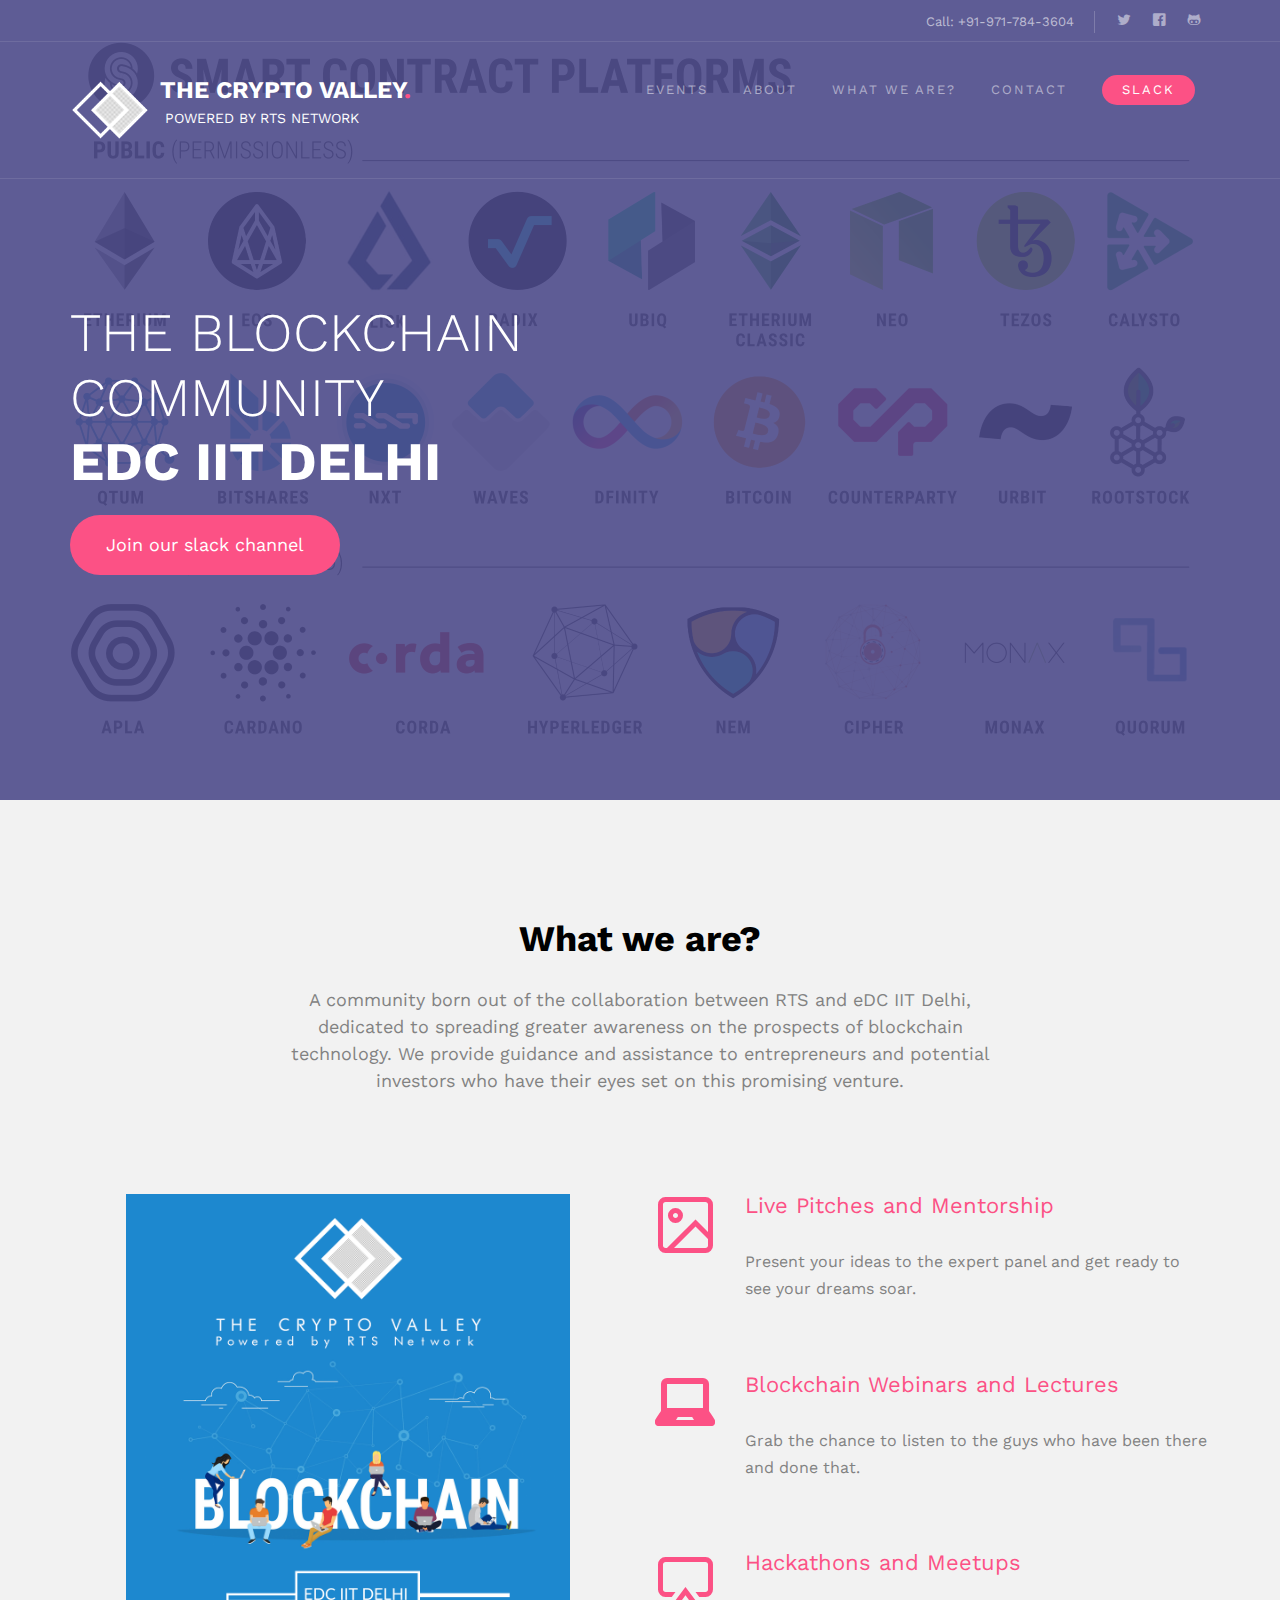
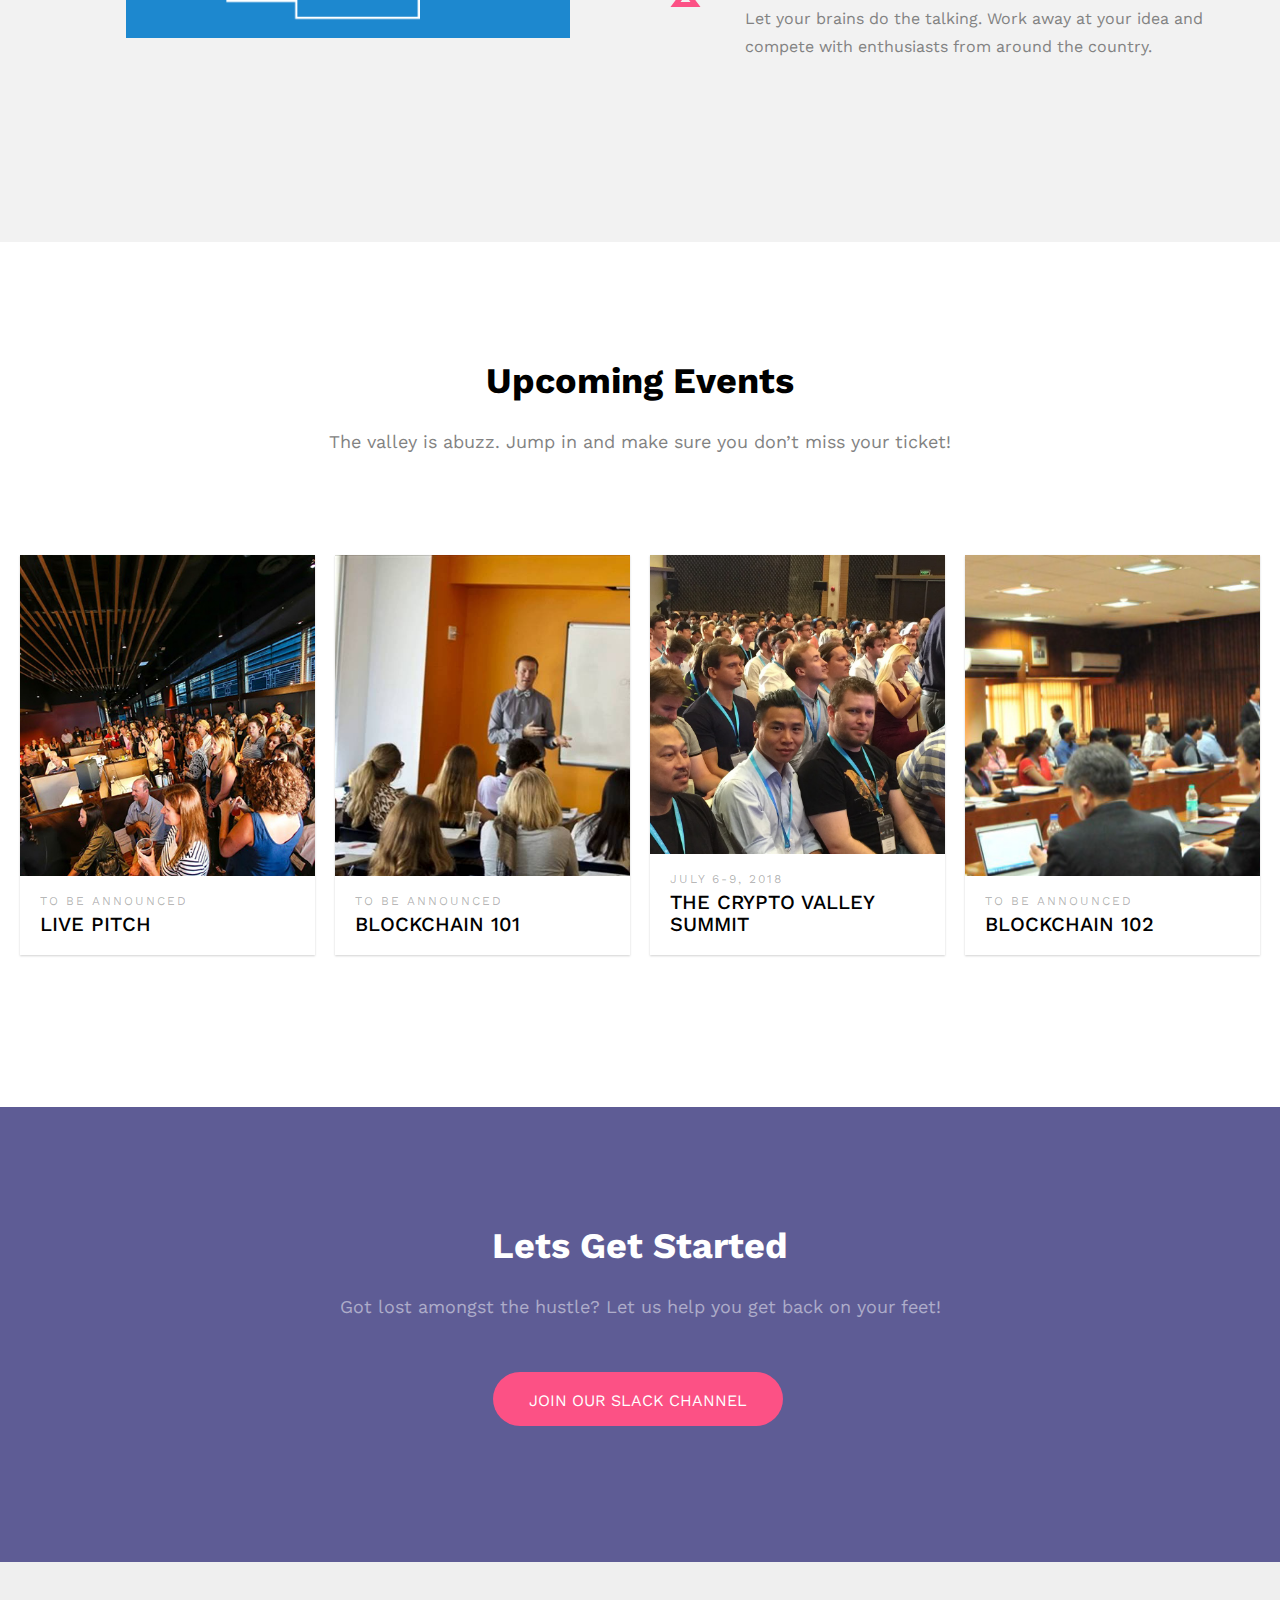
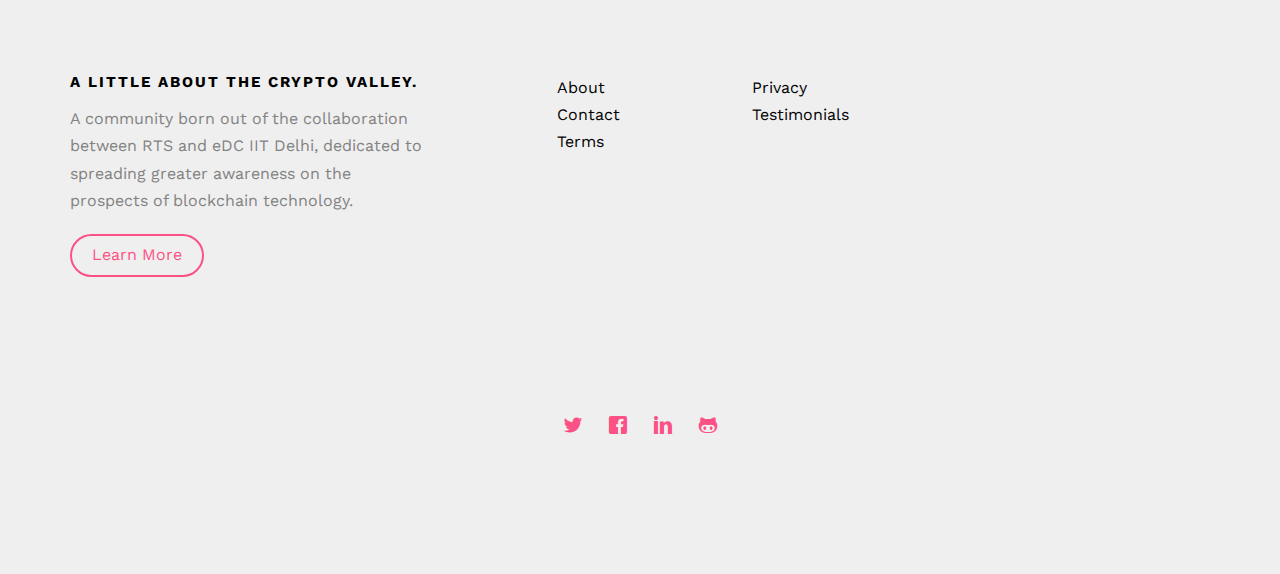
<file: index.html>
<!DOCTYPE HTML>
<html>
	<head>
	<meta charset="utf-8">
	<meta http-equiv="X-UA-Compatible" content="IE=edge">
	<title>The Crypto Valley &mdash; The blockchain community from EDC IIT Delhi, powered by RTS Network.</title>
	<meta name="viewport" content="width=device-width, initial-scale=1">
	<meta name="description" content="A community born out of the collaboration between RTS and eDC IIT Delhi, dedicated to spreading greater awareness on the prospects of blockchain technology. We provide guidance and assistance to entrepreneurs and potential investors who have their eyes set on this promising venture." />
	<meta name="keywords" content="Blockchain Community. EDC IIT Delhi. RTS Network" />
	<meta name="author" content="RTS Network" />

	

  	<!-- Facebook and Twitter integration -->
	<meta property="og:title" content="The Crypto Valley"/>
	<meta property="og:image" content="https://scontent.fdel1-4.fna.fbcdn.net/v/t1.0-9/33061397_1658826897520274_3803624849813798912_o.jpg?_nc_cat=0&_nc_eui2=AeFalDYwrJxtQo4JUwstbeTsIJAETvME-w_EcA3CmCpEVLk-lGltJn4_Q4biN1Kn4qCIDw4M6sXuRryr3NMXjbpVb5Pjjh3xj-UpCMzWdy4mkw&oh=a6db8d0af9af0c0373a3adb06e1c3776&oe=5B970E54"/>
	<meta property="og:url" content="http://thecryptovalley.org/"/>
	<meta property="og:site_name" content="The Crypto Valley"/>
	<meta property="og:description" content="A community born out of the collaboration between RTS and eDC IIT Delhi, dedicated to spreading greater awareness on the prospects of blockchain technology. We provide guidance and assistance to entrepreneurs and potential investors who have their eyes set on this promising venture."/>
	<meta name="twitter:title" content="The Crypto Valley" />
	<meta name="twitter:image" content="https://scontent.fdel1-4.fna.fbcdn.net/v/t1.0-9/33061397_1658826897520274_3803624849813798912_o.jpg?_nc_cat=0&_nc_eui2=AeFalDYwrJxtQo4JUwstbeTsIJAETvME-w_EcA3CmCpEVLk-lGltJn4_Q4biN1Kn4qCIDw4M6sXuRryr3NMXjbpVb5Pjjh3xj-UpCMzWdy4mkw&oh=a6db8d0af9af0c0373a3adb06e1c3776&oe=5B970E54" />
	<meta name="twitter:url" content="http://thecryptovalley.org/" />
	<meta name="twitter:card" content="summary" />

	<link href="https://fonts.googleapis.com/css?family=Work+Sans:300,400,500,700,800" rel="stylesheet">
	
	<!-- Animate.css -->
	<link rel="stylesheet" href="css/animate.css">
	<!-- Icomoon Icon Fonts-->
	<link rel="stylesheet" href="css/icomoon.css">
	<!-- Bootstrap  -->
	<link rel="stylesheet" href="css/bootstrap.css">
	
	<!-- Owl Carousel  -->
	<link rel="stylesheet" href="css/owl.carousel.min.css">
	<link rel="stylesheet" href="css/owl.theme.default.min.css">
	<link rel="shortcut icon" type="image/png" href="images/favicon.ico"/>

	<!-- Theme style  -->
	<link rel="stylesheet" href="css/style.css">

	<!-- Modernizr JS -->
	<script src="js/modernizr-2.6.2.min.js"></script>
	<!-- FOR IE9 below -->
	<!--[if lt IE 9]>
	<script src="js/respond.min.js"></script>
	<![endif]-->

	</head>
	<body>
		
	<div class="fh5co-loader"></div>
	
	<div id="page">
	<nav class="fh5co-nav" role="navigation">
		<div class="top">
			<div class="container">
				<div class="row">
					<div class="col-xs-12 text-right">
						<p class="num">Call: +91-971-784-3604</p>
						<ul class="fh5co-social">
							<li><a target="_blank" href="https://twitter.com/valley_crypto" ><i class="icon-twitter"></i></a></li>
							<li><a href="https://www.facebook.com/The-Crypto-Valley-102003570678613/" target="_blank"><i class="icon-facebook"></i></a></li>
							<li><a href="https://github.com/thecryptovalley" target="_blank"><i class="icon-github"></i></a></li>
						</ul>
					</div>
				</div>
			</div>
		</div>
		<div class="top-menu">
			<div class="container">
				<div class="row">
					<div class="col-md-5 logo-wrapper">
						<img src="images/logo.png" alt="The Crypto Valley" class="logo" />
						<div id="fh5co-logo">
							<a href="index.html">The Crypto Valley<span>.</span></a>
							<h5 class="white">&nbsp;&nbsp;&nbsp;Powered by RTS Network</h5>
						</div>
					</div>
					<div class="col-xs-7 text-right menu-1">
						<ul>
							<!-- <li class="active"><a href="index.html">Home</a></li> -->
							<li><a href="work.html">Events</a></li>
							<li><a href="about.html">About</a></li>
							<li class="has-dropdown">
								<a href="services.html">What we are?</a>
							</li>
							<li><a href="contact.html">Contact</a></li>
							<li class="btn-cta"><a href="https://thecryptovalley.slack.com/" target="_blank"><span>Slack</span></a></li>
						</ul>
					</div>
				</div>
				
			</div>
		</div>
	</nav>

	<header id="fh5co-header" class="fh5co-cover" role="banner" style="background-image:url(images/graph.png);" data-stellar-background-ratio="0.5">
		<div class="dark-overlay"></div>
		<div class="container">
			<div class="row">
				<div class="col-md-6">
					<div class="display-t">
						<div class="display-tc " data-animate-effect="fadeIn">
							<h1>The Blockchain community <br/><strong>EDC IIT Delhi</strong></h1>
							<p><a target="_blank" href="https://join.slack.com/t/thecryptovalley/shared_invite/enQtMzYzMTA0NjUxMzUwLWMzOWRkNDY4OWEzMmI1M2UyYjlkMjZkYTRhMjA3MDNlZWI2NmY1M2YzYzJhMTRiOWI0ODVkZGUyZWFmNzM4NGM" class="btn btn-primary btn-lg with-arrow">Join our slack channel</a></p>
						</div>
					</div>
				</div>
			</div>
		</div>
	</header>

	<div id="fh5co-services" class="fh5co-bg-section">
		<div class="container">
			<div class="row ">
				<div class="col-md-8 col-md-offset-2 text-center fh5co-heading">
					<h2>What we are?</h2>
					<p>A community born out of the collaboration between RTS and eDC IIT Delhi, dedicated to spreading greater awareness on the prospects of blockchain technology. We provide guidance and assistance to entrepreneurs and potential investors who have their eyes set on this promising venture.</p>
				</div>
			</div>
			<div class="row">
				<div class="col-md-6">
					<div class="iphone">
						<img class="img-responsive" src="images/about.png" alt="iphone">
					</div>
				</div>
				<div class="col-md-6">
					<div class="row services-inner">
						<div class="col-md-12 col-sm-12">
							<div class="feature-center " data-animate-effect="fadeIn">
								<span class="icon">
									<i class="icon-image"></i>
								</span>
								<h3>Live Pitches and Mentorship</h3>
								<p>Present your ideas to the expert panel and get ready to see your dreams soar.</p>
							</div>
						</div>
						<div class="col-md-12 col-sm-12">
							<div class="feature-center " data-animate-effect="fadeIn">
								<span class="icon">
									<i class="icon-laptop"></i>
								</span>
								<h3>Blockchain Webinars and Lectures</h3>
								<p>Grab the chance to listen to the guys who have been there and done that.</p>
							</div>
						</div>
						<div class="col-md-12 col-sm-12">
							<div class="feature-center " data-animate-effect="fadeIn">
								<span class="icon">
									<i class="icon-air-play"></i>
								</span>
								<h3>Hackathons and Meetups</h3>
								<p>Let your brains do the talking. Work away at your idea and compete with enthusiasts from around the country.</p>
							</div>
						</div>
					</div>
				</div>
			</div>
		</div>
	</div>
	
	<div id="fh5co-project">
		<div class="container">
			<div class="row ">
				<div class="col-md-8 col-md-offset-2 text-center fh5co-heading">
					<h2>Upcoming Events</h2>
					<p>The valley is abuzz. Jump in and make sure you don’t miss your ticket!</p>
				</div>
			</div>
		</div>
		<div class="project-content">
			<div class="col-forth">
				<div class="project " style="background-image:url(images/pitch.jpg);">
					<a href="#" class="desc">
						<span>To be announced</span>
						<h3>LIVE PITCH</h3>
					</a>
				</div>
			</div>
			<div class="col-forth">
				<div class="project " style="background-image:url(images/blockchain-101.jpg);">
					<a href="#" class="desc">
						<span>To be announced</span>
						<h3>BLOCKCHAIN 101</h3>
					</a>
				</div>
			</div>
			<div class="col-forth">
				<div class="project " style="background-image:url(images/summit.png);">
					<a href="#" class="desc">
						<span>JULY 6-9, 2018</span>
						<h3>THE CRYPTO VALLEY SUMMIT</h3>
					</a>
				</div>
			</div>
			<div class="col-forth">
				<div class="project " style="background-image:url(images/blockchain-102.JPG);">
					<a href="#" class="desc">
						<span>To be announced</span>
						<h3>BLOCKCHAIN 102</h3>
					</a>
				</div>
			</div>
			
		</div>
	</div>
	


	<div id="fh5co-started">
		<div class="container">
			<div class="row ">
				<div class="col-md-8 col-md-offset-2 text-center fh5co-heading">
					<h2>Lets Get Started</h2>
					<p>Got lost amongst the hustle? Let us help you get back on your feet!</p>
				</div>
			</div>
			<div class="row ">
				<div class="col-md-8 col-md-offset-2 text-center">
					<p><a target="_blank" href="https://join.slack.com/t/thecryptovalley/shared_invite/enQtMzYzMTA0NjUxMzUwLWMzOWRkNDY4OWEzMmI1M2UyYjlkMjZkYTRhMjA3MDNlZWI2NmY1M2YzYzJhMTRiOWI0ODVkZGUyZWFmNzM4NGM" class="btn btn-primary btn-lg with-arrow">Join our slack channel</a></p>
				</div>
			</div>
		</div>
	</div>

	<footer id="fh5co-footer" role="contentinfo">
		<div class="container">
			<div class="row row-pb-md">
				<div class="col-md-4 fh5co-widget">
					<h3>A LITTLE ABOUT THE CRYPTO VALLEY.</h3>
					<p>A community born out of the collaboration between RTS and eDC IIT Delhi, dedicated to spreading greater awareness on the prospects of blockchain technology.</p>
					<p><a class="btn btn-primary btn-outline with-arrow" href="about.html">Learn More <i class="icon-arrow-right"></i></a></p>
				</div>
				<div class="col-md-2 col-sm-4 col-xs-6 col-md-push-1">
					<ul class="fh5co-footer-links">
						<li><a href="about.html">About</a></li>
						<li><a href="contact.html">Contact</a></li>
						<li><a href="#">Terms</a></li>
					</ul>
				</div>

				<div class="col-md-2 col-sm-4 col-xs-6 col-md-push-1">
					<ul class="fh5co-footer-links">
						<li><a href="#">Privacy</a></li>
						<li><a href="#h5co-testimonial">Testimonials</a></li>
					</ul>
				</div>

				<div class="col-md-2 col-sm-4 col-xs-6 col-md-push-1">
					<ul class="fh5co-footer-links">
					</ul>
				</div>
			</div>

			<div class="row copyright">
				<div class="col-md-12 text-center">
					
					<p>
						<ul class="fh5co-social-icons">
							<li><a target="_blank" href="https://twitter.com/valley_crypto" ><i class="icon-twitter"></i></a></li>
							<li><a target="_blank" href="https://www.facebook.com/The-Crypto-Valley-102003570678613/about/?entry_point=page_edit_dialog&tab=page_info"><i class="icon-facebook"></i></a></li>
							<li><a target="_blank" href="https://www.linkedin.com/company/the-crypto-valley/"><i class="icon-linkedin"></i></a></li>
							<li><a target="_blank" href="https://github.com/thecryptovalley"><i class="icon-github"></i></a></li>
						</ul>
					</p>
				</div>	
			</div>

		</div>
	</footer>
	</div>

	<div class="gototop js-top">
		<a href="#" class="js-gotop"><i class="icon-arrow-up"></i></a>
	</div>
	
	<!-- jQuery -->
	<script src="js/jquery.min.js"></script>
	<!-- jQuery Easing -->
	<script src="js/jquery.easing.1.3.js"></script>
	<!-- Bootstrap -->
	<script src="js/bootstrap.min.js"></script>
	<!-- Waypoints -->
	<script src="js/jquery.waypoints.min.js"></script>
	<!-- Stellar Parallax -->
	<script src="js/jquery.stellar.min.js"></script>
	<!-- Carousel -->
	<script src="js/owl.carousel.min.js"></script>
	<!-- Main -->
	<script src="js/main.js"></script>

	</body>
</html>
</file>
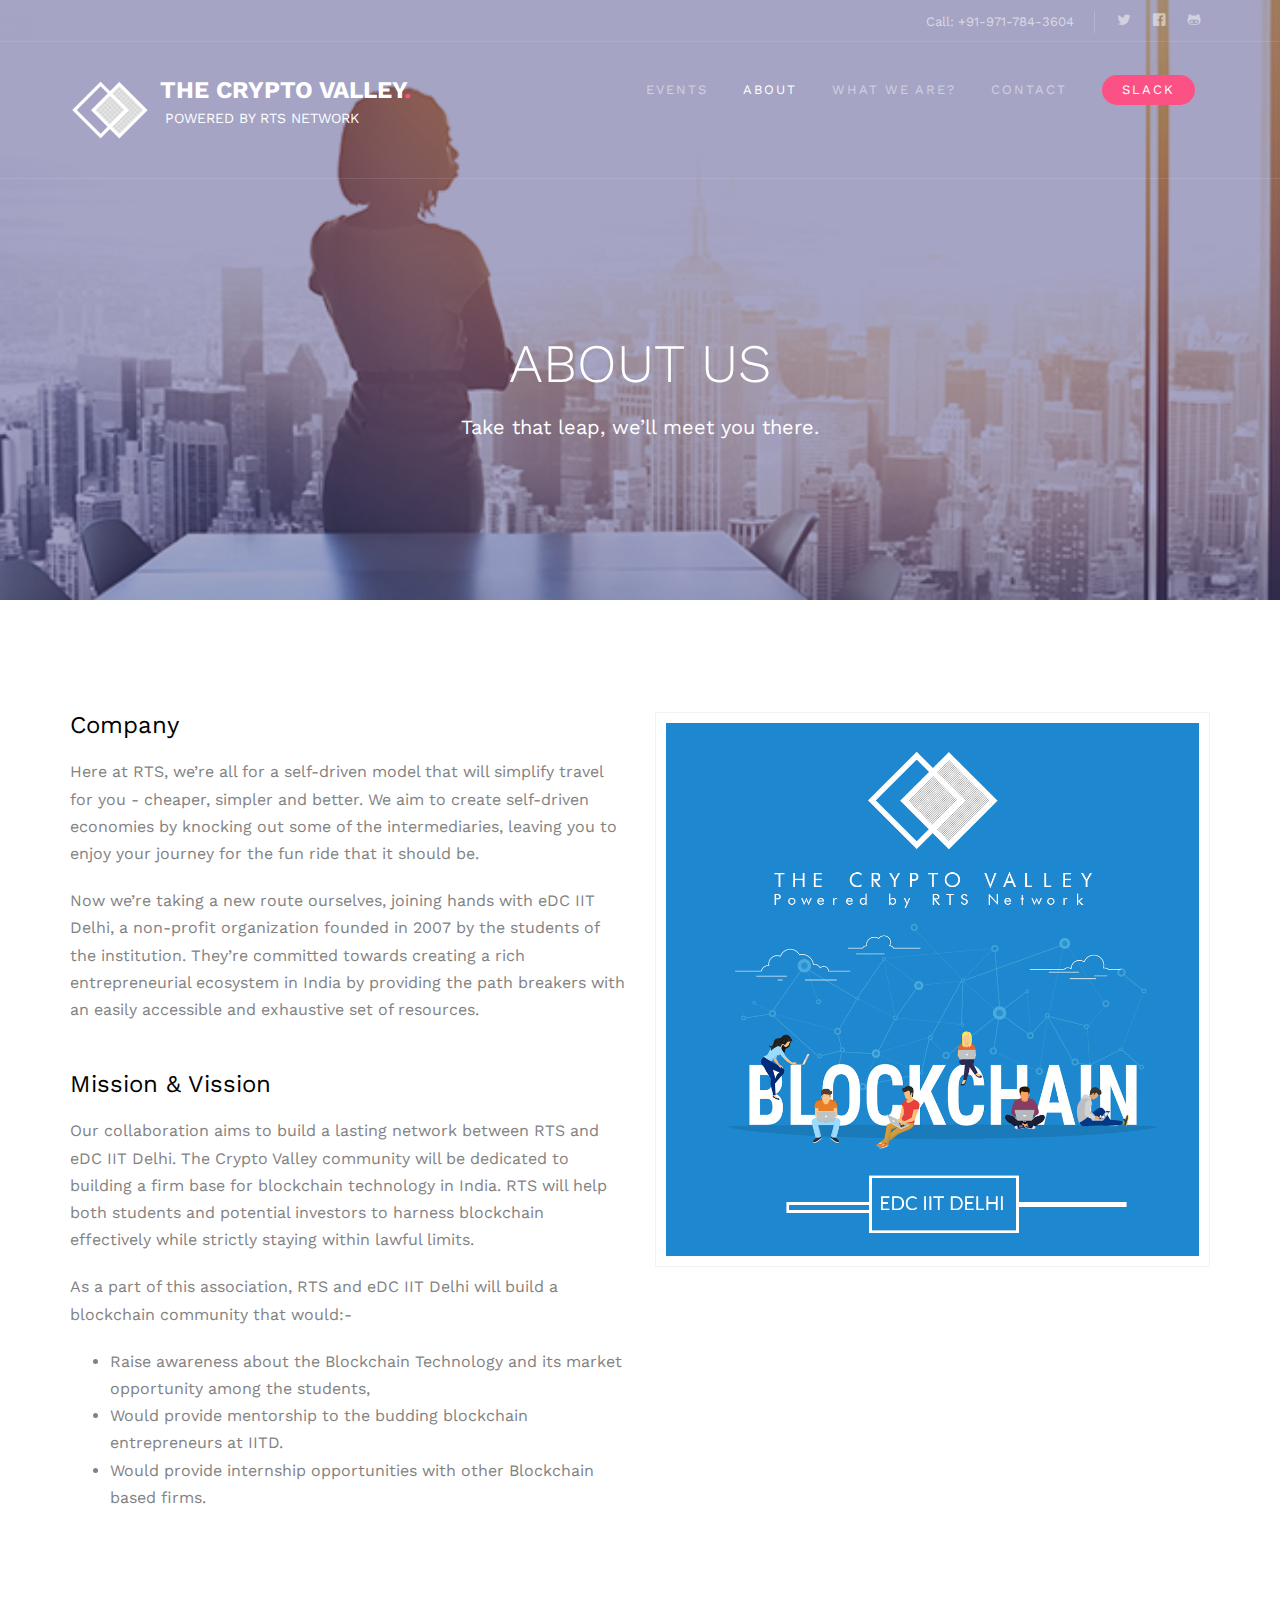
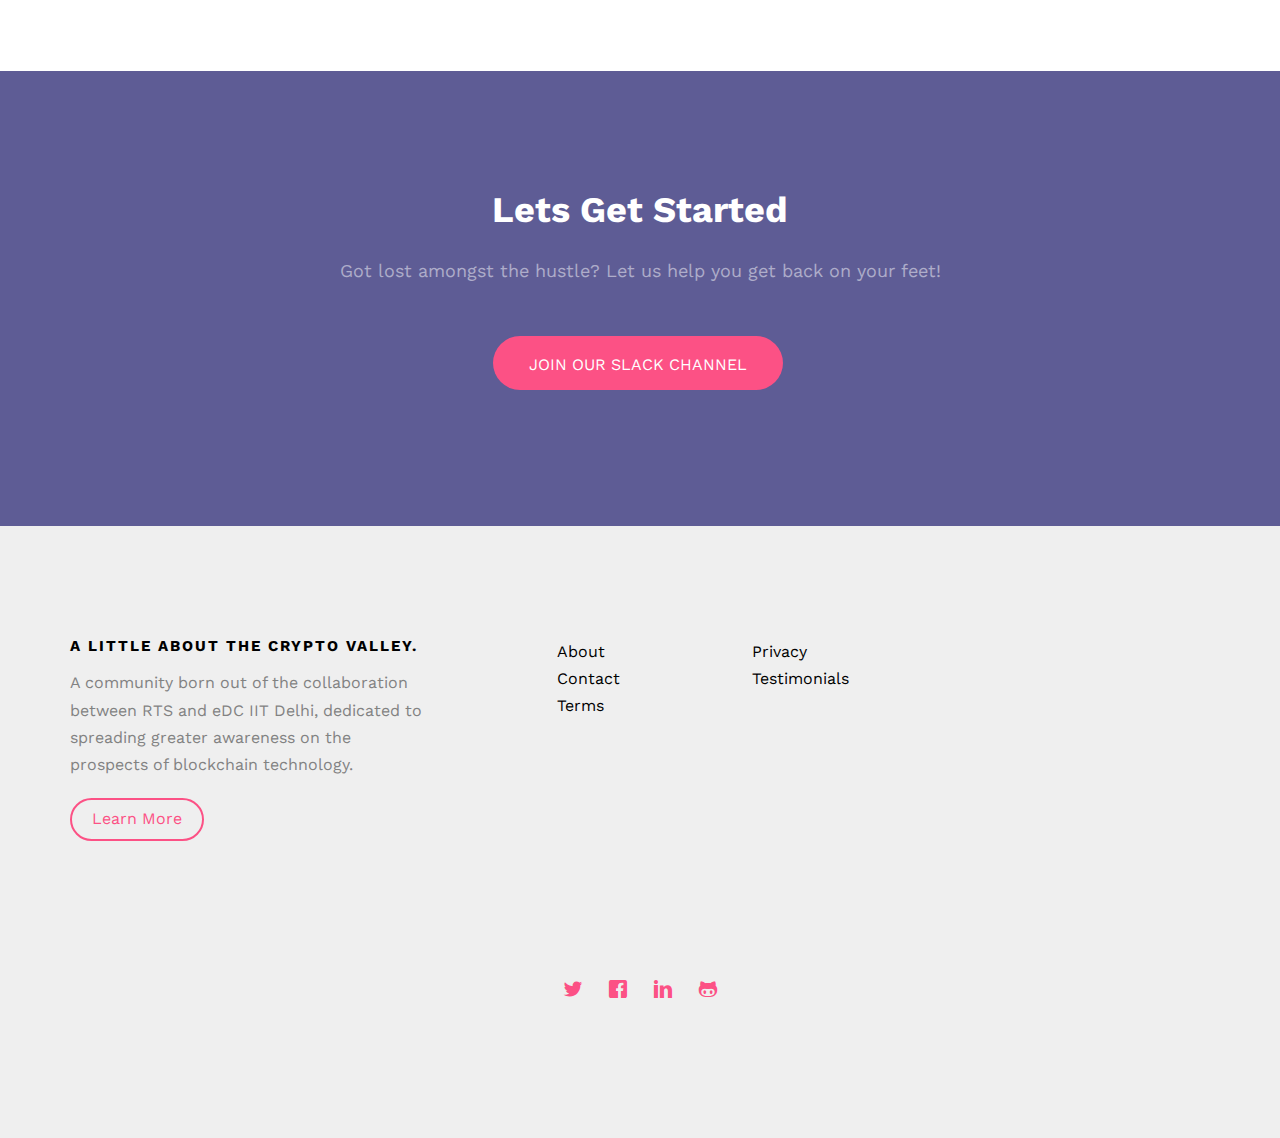
<file: about.html>
<!DOCTYPE HTML>
<html>
	<head>
	<meta charset="utf-8">
	<meta http-equiv="X-UA-Compatible" content="IE=edge">
	<title>The Crypto Valley &mdash; The blockchain community from EDC IIT Delhi, powered by RTS Network.</title>
	<meta name="viewport" content="width=device-width, initial-scale=1">
	<meta name="description" content="A community born out of the collaboration between RTS and eDC IIT Delhi, dedicated to spreading greater awareness on the prospects of blockchain technology. We provide guidance and assistance to entrepreneurs and potential investors who have their eyes set on this promising venture." />
	<meta name="keywords" content="Blockchain Community. EDC IIT Delhi. RTS Network" />
	<meta name="author" content="RTS Network" />

	

  	<!-- Facebook and Twitter integration -->
	<meta property="og:title" content="The Crypto Valley"/>
	<meta property="og:image" content="https://scontent.fdel1-4.fna.fbcdn.net/v/t1.0-9/33061397_1658826897520274_3803624849813798912_o.jpg?_nc_cat=0&_nc_eui2=AeFalDYwrJxtQo4JUwstbeTsIJAETvME-w_EcA3CmCpEVLk-lGltJn4_Q4biN1Kn4qCIDw4M6sXuRryr3NMXjbpVb5Pjjh3xj-UpCMzWdy4mkw&oh=a6db8d0af9af0c0373a3adb06e1c3776&oe=5B970E54"/>
	<meta property="og:url" content="http://thecryptovalley.org/"/>
	<meta property="og:site_name" content="The Crypto Valley"/>
	<meta property="og:description" content="A community born out of the collaboration between RTS and eDC IIT Delhi, dedicated to spreading greater awareness on the prospects of blockchain technology. We provide guidance and assistance to entrepreneurs and potential investors who have their eyes set on this promising venture."/>
	<meta name="twitter:title" content="The Crypto Valley" />
	<meta name="twitter:image" content="https://scontent.fdel1-4.fna.fbcdn.net/v/t1.0-9/33061397_1658826897520274_3803624849813798912_o.jpg?_nc_cat=0&_nc_eui2=AeFalDYwrJxtQo4JUwstbeTsIJAETvME-w_EcA3CmCpEVLk-lGltJn4_Q4biN1Kn4qCIDw4M6sXuRryr3NMXjbpVb5Pjjh3xj-UpCMzWdy4mkw&oh=a6db8d0af9af0c0373a3adb06e1c3776&oe=5B970E54" />
	<meta name="twitter:url" content="http://thecryptovalley.org/" />
	<meta name="twitter:card" content="summary" />

	<link href="https://fonts.googleapis.com/css?family=Work+Sans:300,400,500,700,800" rel="stylesheet">
	
	<!-- Animate.css -->
	<link rel="stylesheet" href="css/animate.css">
	<!-- Icomoon Icon Fonts-->
	<link rel="stylesheet" href="css/icomoon.css">
	<!-- Bootstrap  -->
	<link rel="stylesheet" href="css/bootstrap.css">
	
	<!-- Owl Carousel  -->
	<link rel="stylesheet" href="css/owl.carousel.min.css">
	<link rel="stylesheet" href="css/owl.theme.default.min.css">

	<!-- Theme style  -->
	<link rel="stylesheet" href="css/style.css">
	<link rel="shortcut icon" type="image/png" href="images/favicon.ico"/>

	<!-- Modernizr JS -->
	<script src="js/modernizr-2.6.2.min.js"></script>
	<!-- FOR IE9 below -->
	<!--[if lt IE 9]>
	<script src="js/respond.min.js"></script>
	<![endif]-->

	</head>
	<body>
		
	<div class="fh5co-loader"></div>
	
	<div id="page">
	<nav class="fh5co-nav" role="navigation">
		<div class="top">
			<div class="container">
				<div class="row">
					<div class="col-xs-12 text-right">
						<p class="num">Call: +91-971-784-3604</p>
						<ul class="fh5co-social">
							<li><a target="_blank" href="https://twitter.com/valley_crypto" ><i class="icon-twitter"></i></a></li>
							<li><a href="https://www.facebook.com/The-Crypto-Valley-102003570678613/" target="_blank"><i class="icon-facebook"></i></a></li>
							<li><a href="https://github.com/thecryptovalley" target="_blank"><i class="icon-github"></i></a></li>
						</ul>
					</div>
				</div>
			</div>
		</div>
		<div class="top-menu">
			<div class="container">
				<div class="row">
					<div class="col-md-5 logo-wrapper">
						<img src="images/logo.png" alt="The Crypto Valley" class="logo" />
						<div id="fh5co-logo">
							<a href="index.html">The Crypto Valley<span>.</span></a>
							<h5 class="white">&nbsp;&nbsp;&nbsp;Powered by RTS Network</h5>
						</div>
					</div>
					<div class="col-xs-7 text-right menu-1">
						<ul>
							<!-- <li class="active"><a href="index.html">Home</a></li> -->
							<li><a href="work.html">Events</a></li>
							<li class="active"><a href="about.html">About</a></li>
							<li class="has-dropdown">
								<a href="services.html">What we are?</a>
							</li>
							<li><a href="contact.html">Contact</a></li>
							<li class="btn-cta"><a href="#"><span>Slack</span></a></li>
						</ul>
					</div>
				</div>
				
			</div>
		</div>
	</nav>

	<header id="fh5co-header" class="fh5co-cover fh5co-cover-sm" role="banner" style="background-image:url(images/about.jpg);" data-stellar-background-ratio="0.5">
		<div class="overlay"></div>
		<div class="container">
			<div class="row">
				<div class="col-md-8 col-md-offset-2 text-center">
					<div class="display-t">
						<div class="display-tc " data-animate-effect="fadeIn">
							<h1>About Us</h1>
							<h2>Take that leap, we’ll meet you there.</h2>
						</div>
					</div>
				</div>
			</div>
		</div>
	</header>
	
	<div id="fh5co-about">
		<div class="container">
			<div class="about-content">
				<div class="row ">
					<div class="col-md-6 col-md-push-6">
						<img class="img-responsive" src="images/about.png" alt="about">
					</div>
					<div class="col-md-6 col-md-pull-6">
						<div class="desc">
							<h3>Company</h3>
							<p>Here at RTS, we’re all for a self-driven model that will simplify travel for you - cheaper, simpler and better. We aim to create self-driven economies by knocking out some of the intermediaries, leaving you to enjoy your journey for the fun ride that it should be. </p>
							<p>Now we’re taking a new route ourselves, joining hands with eDC IIT Delhi, a non-profit organization founded in 2007 by the students of the institution. They’re committed towards creating a rich entrepreneurial ecosystem in India by providing the path breakers with an easily accessible and exhaustive set of resources. </p>
							
						</div>
						<div class="desc">
							<h3>Mission &amp; Vission</h3>
							<p>Our collaboration aims to build a lasting network between RTS and eDC IIT Delhi. The Crypto Valley community will be dedicated to building a firm base for blockchain technology in India. RTS will help both students and potential investors to harness blockchain effectively while strictly staying within lawful limits. </p>
							<p>As a part of this association, RTS and eDC IIT Delhi will build a blockchain community that would:-</p>
							<ul>
								<li>Raise awareness about the Blockchain Technology and its market opportunity among the students,</li>
								<li>Would provide mentorship to the budding blockchain entrepreneurs at IITD.</li>
								<li>Would provide internship opportunities with other Blockchain based firms.</li>
							</ul>
						</div>
					</div>
				</div>
			</div>
			
		</div>
	</div>

	<div id="fh5co-started">
		<div class="container">
			<div class="row ">
				<div class="col-md-8 col-md-offset-2 text-center fh5co-heading">
					<h2>Lets Get Started</h2>
					<p>Got lost amongst the hustle? Let us help you get back on your feet!</p>
				</div>
			</div>
			<div class="row ">
				<div class="col-md-8 col-md-offset-2 text-center">
					<p><a target="_blank" href="https://join.slack.com/t/thecryptovalley/shared_invite/enQtMzYzMTA0NjUxMzUwLWMzOWRkNDY4OWEzMmI1M2UyYjlkMjZkYTRhMjA3MDNlZWI2NmY1M2YzYzJhMTRiOWI0ODVkZGUyZWFmNzM4NGM" class="btn btn-primary btn-lg with-arrow">Join our slack channel</a></p>
				</div>
			</div>
		</div>
	</div>

	<footer id="fh5co-footer" role="contentinfo">
		<div class="container">
			<div class="row row-pb-md">
				<div class="col-md-4 fh5co-widget">
					<h3>A LITTLE ABOUT THE CRYPTO VALLEY.</h3>
					<p>A community born out of the collaboration between RTS and eDC IIT Delhi, dedicated to spreading greater awareness on the prospects of blockchain technology.</p>
					<p><a class="btn btn-primary btn-outline with-arrow" href="about.html">Learn More <i class="icon-arrow-right"></i></a></p>
				</div>
				<div class="col-md-2 col-sm-4 col-xs-6 col-md-push-1">
					<ul class="fh5co-footer-links">
						<li><a href="about.html">About</a></li>
						<li><a href="contact.html">Contact</a></li>
						<li><a href="#">Terms</a></li>
					</ul>
				</div>

				<div class="col-md-2 col-sm-4 col-xs-6 col-md-push-1">
					<ul class="fh5co-footer-links">
						<li><a href="#">Privacy</a></li>
						<li><a href="#h5co-testimonial">Testimonials</a></li>
					</ul>
				</div>

				<div class="col-md-2 col-sm-4 col-xs-6 col-md-push-1">
					<ul class="fh5co-footer-links">
					</ul>
				</div>
			</div>

			<div class="row copyright">
				<div class="col-md-12 text-center">
					
					<p>
						<ul class="fh5co-social-icons">
							<li><a target="_blank" href="https://twitter.com/valley_crypto" ><i class="icon-twitter"></i></a></li>
							<li><a target="_blank" href="https://www.facebook.com/The-Crypto-Valley-102003570678613/about/?entry_point=page_edit_dialog&tab=page_info"><i class="icon-facebook"></i></a></li>
							<li><a target="_blank" href="https://www.linkedin.com/company/the-crypto-valley/"><i class="icon-linkedin"></i></a></li>
							<li><a href="https://github.com/thecryptovalley" target="_blank"><i class="icon-github"></i></a></li>
						</ul>
					</p>
				</div>
			</div>

		</div>
	</footer>
	</div>

	<div class="gototop js-top">
		<a href="#" class="js-gotop"><i class="icon-arrow-up"></i></a>
	</div>
	
	<!-- jQuery -->
	<script src="js/jquery.min.js"></script>
	<!-- jQuery Easing -->
	<script src="js/jquery.easing.1.3.js"></script>
	<!-- Bootstrap -->
	<script src="js/bootstrap.min.js"></script>
	<!-- Waypoints -->
	<script src="js/jquery.waypoints.min.js"></script>
	<!-- Stellar Parallax -->
	<script src="js/jquery.stellar.min.js"></script>
	<!-- Carousel -->
	<script src="js/owl.carousel.min.js"></script>
	<!-- Main -->
	<script src="js/main.js"></script>

	</body>
</html>
</file>
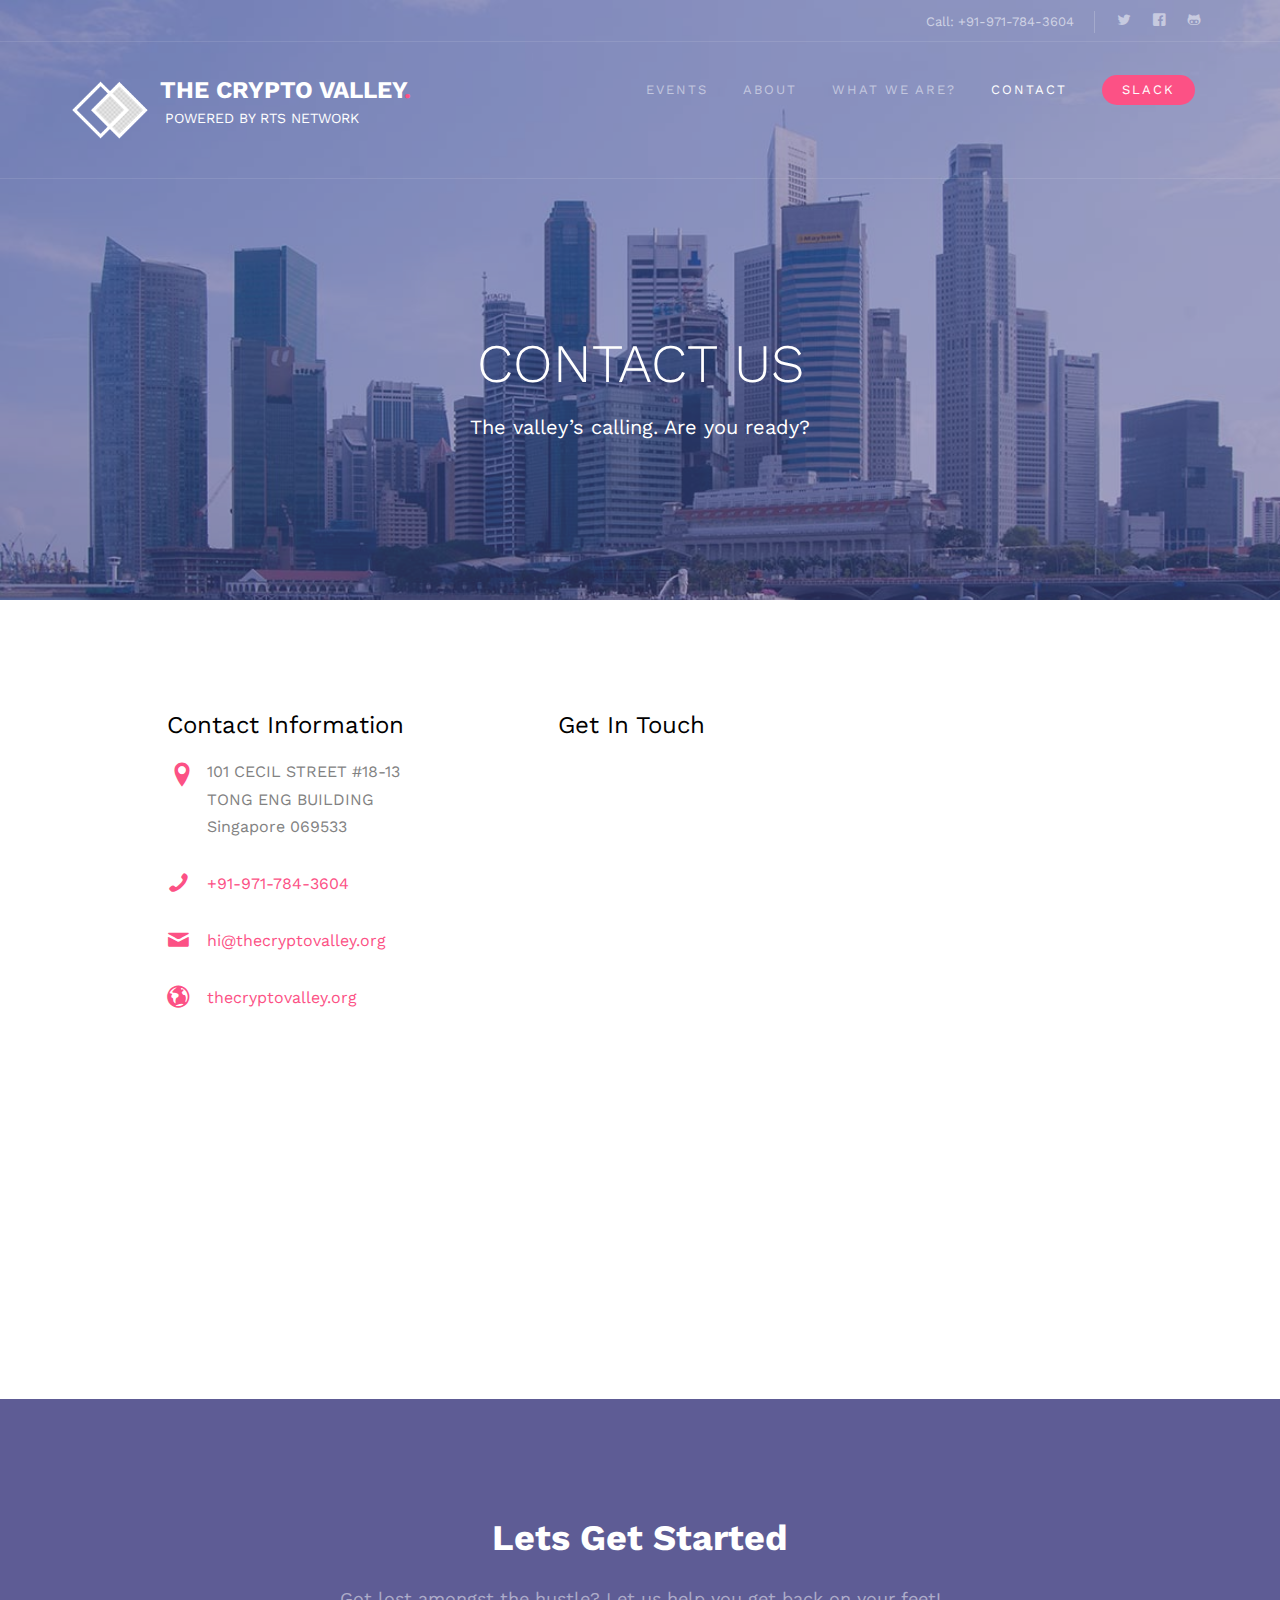
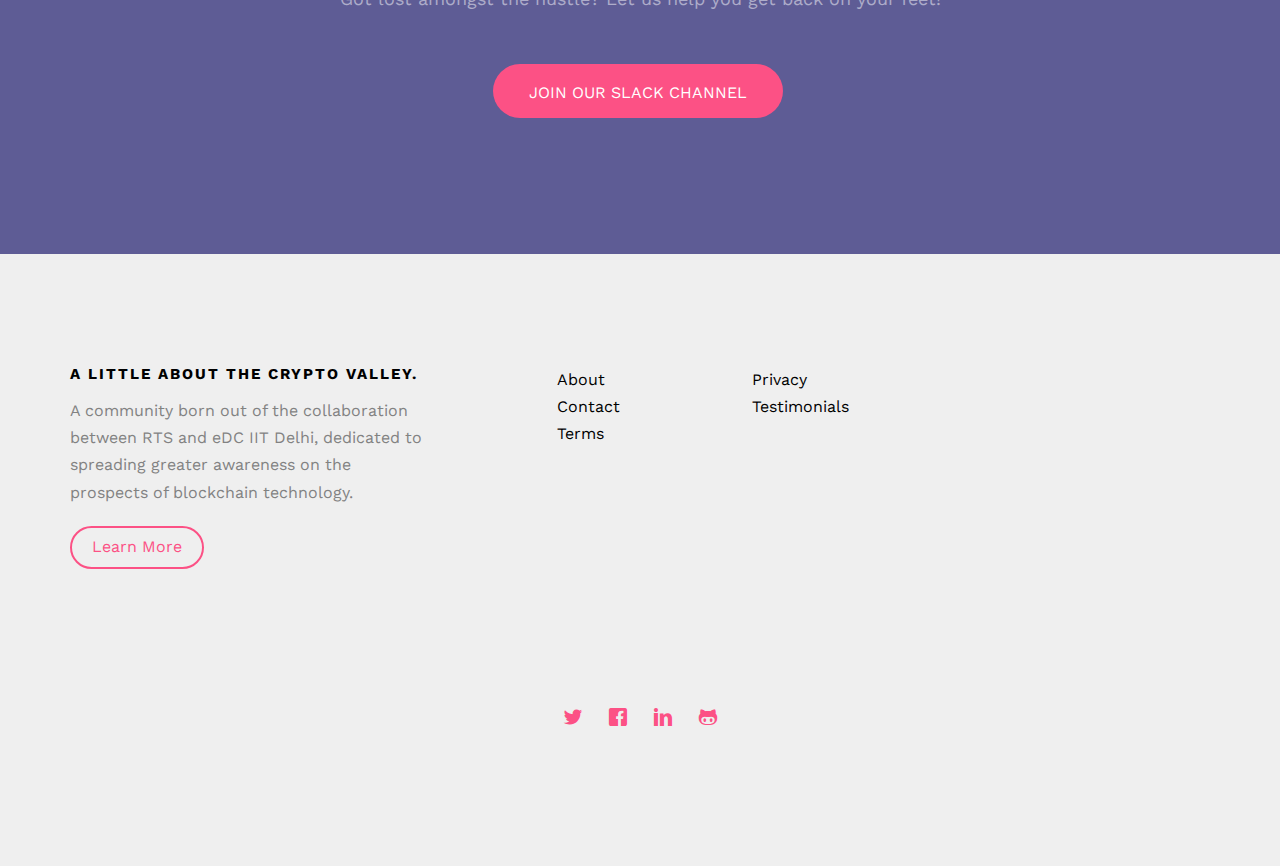
<file: contact.html>
<!DOCTYPE HTML>
<html>
	<head>
	<meta charset="utf-8">
	<meta http-equiv="X-UA-Compatible" content="IE=edge">
	<title>The Crypto Valley &mdash; The blockchain community from EDC IIT Delhi, powered by RTS Network.</title>
	<meta name="viewport" content="width=device-width, initial-scale=1">
	<meta name="description" content="A community born out of the collaboration between RTS and eDC IIT Delhi, dedicated to spreading greater awareness on the prospects of blockchain technology. We provide guidance and assistance to entrepreneurs and potential investors who have their eyes set on this promising venture." />
	<meta name="keywords" content="Blockchain Community. EDC IIT Delhi. RTS Network" />
	<meta name="author" content="RTS Network" />

	

  	<!-- Facebook and Twitter integration -->
	<meta property="og:title" content="The Crypto Valley"/>
	<meta property="og:image" content="https://scontent.fdel1-4.fna.fbcdn.net/v/t1.0-9/33061397_1658826897520274_3803624849813798912_o.jpg?_nc_cat=0&_nc_eui2=AeFalDYwrJxtQo4JUwstbeTsIJAETvME-w_EcA3CmCpEVLk-lGltJn4_Q4biN1Kn4qCIDw4M6sXuRryr3NMXjbpVb5Pjjh3xj-UpCMzWdy4mkw&oh=a6db8d0af9af0c0373a3adb06e1c3776&oe=5B970E54"/>
	<meta property="og:url" content="http://thecryptovalley.org/"/>
	<meta property="og:site_name" content="The Crypto Valley"/>
	<meta property="og:description" content="A community born out of the collaboration between RTS and eDC IIT Delhi, dedicated to spreading greater awareness on the prospects of blockchain technology. We provide guidance and assistance to entrepreneurs and potential investors who have their eyes set on this promising venture."/>
	<meta name="twitter:title" content="The Crypto Valley" />
	<meta name="twitter:image" content="https://scontent.fdel1-4.fna.fbcdn.net/v/t1.0-9/33061397_1658826897520274_3803624849813798912_o.jpg?_nc_cat=0&_nc_eui2=AeFalDYwrJxtQo4JUwstbeTsIJAETvME-w_EcA3CmCpEVLk-lGltJn4_Q4biN1Kn4qCIDw4M6sXuRryr3NMXjbpVb5Pjjh3xj-UpCMzWdy4mkw&oh=a6db8d0af9af0c0373a3adb06e1c3776&oe=5B970E54" />
	<meta name="twitter:url" content="http://thecryptovalley.org/" />
	<meta name="twitter:card" content="summary" />

	<link href="https://fonts.googleapis.com/css?family=Work+Sans:300,400,500,700,800" rel="stylesheet">
	
	<!-- Animate.css -->
	<link rel="stylesheet" href="css/animate.css">
	<!-- Icomoon Icon Fonts-->
	<link rel="stylesheet" href="css/icomoon.css">
	<!-- Bootstrap  -->
	<link rel="stylesheet" href="css/bootstrap.css">

	<!-- Owl Carousel  -->
	<link rel="stylesheet" href="css/owl.carousel.min.css">
	<link rel="stylesheet" href="css/owl.theme.default.min.css">

	<!-- Theme style  -->
	<link rel="stylesheet" href="css/style.css">
	<link rel="shortcut icon" type="image/png" href="images/favicon.ico"/>

	<!-- Modernizr JS -->
	<script src="js/modernizr-2.6.2.min.js"></script>
	<!-- FOR IE9 below -->
	<!--[if lt IE 9]>
	<script src="js/respond.min.js"></script>
	<![endif]-->

	</head>
	<body>
		
	<div class="fh5co-loader"></div>
	
	<div id="page">
	<nav class="fh5co-nav" role="navigation">
		<div class="top">
			<div class="container">
				<div class="row">
					<div class="col-xs-12 text-right">
						<p class="num">Call: +91-971-784-3604</p>
						<ul class="fh5co-social">
							<li><a target="_blank" href="https://twitter.com/valley_crypto" ><i class="icon-twitter"></i></a></li>
							<li><a href="https://www.facebook.com/The-Crypto-Valley-102003570678613/" target="_blank"><i class="icon-facebook"></i></a></li>
							<li><a href="https://github.com/thecryptovalley" target="_blank"><i class="icon-github"></i></a></li>
							
						</ul>
					</div>
				</div>
			</div>
		</div>
		<div class="top-menu">
			<div class="container">
				<div class="row">
					<div class="col-md-5 logo-wrapper">
						<img src="images/logo.png" alt="The Crypto Valley" class="logo" />
						<div id="fh5co-logo">
							<a href="index.html">The Crypto Valley<span>.</span></a>
							<h5 class="white">&nbsp;&nbsp;&nbsp;Powered by RTS Network</h5>
						</div>
					</div>
					<div class="col-xs-7 text-right menu-1">
						<ul>
							<!-- <li class="active"><a href="index.html">Home</a></li> -->
							<li><a href="work.html">Events</a></li>
							<li><a href="about.html">About</a></li>
							<li class="has-dropdown">
								<a href="services.html">What we are?</a>
							</li>
							<li class="active"><a href="contact.html">Contact</a></li>
							<li class="btn-cta"><a href="https://thecryptovalley.slack.com/" target="_blank"><span>Slack</span></a></li>
						</ul>
					</div>
				</div>
				
			</div>
		</div>
	</nav>

	<header id="fh5co-header" class="fh5co-cover fh5co-cover-sm" role="banner" style="background-image:url(images/img_bg_2.jpg);">
		<div class="overlay"></div>
		<div class="container">
			<div class="row">
				<div class="col-md-8 col-md-offset-2 text-center">
					<div class="display-t">
						<div class="display-tc " data-animate-effect="fadeIn">
							<h1>Contact Us</h1>
							<h2>The valley’s calling. Are you ready?</h2>
						</div>
					</div>
				</div>
			</div>
		</div>
	</header>
	
	<div id="fh5co-contact">
		<div class="container">
			<div class="row">
				<div class="col-md-5 col-md-push-1 ">
					
					<div class="fh5co-contact-info">
						<h3>Contact Information</h3>
						<ul>
							<li class="address">101 CECIL STREET #18-13 <br/>TONG ENG BUILDING <br/>Singapore 069533</li>
							<li class="phone"><a href="tel://1234567920">+91-971-784-3604</a></li>
							<li class="email"><a href="mailto:hi@thecryptovalley.org">hi@thecryptovalley.org</a></li>
							<li class="url"><a href="http://thecryptovalley.org">thecryptovalley.org</a></li>
						</ul>
					</div>

				</div>
				<div class="col-md-6 ">
					<h3>Get In Touch</h3>
					<iframe src="https://docs.google.com/forms/d/e/1FAIpQLSf2kDvMr4x1NiLutaJDhHmbrVbo401oPMuVhDf1fCLaEISvzw/viewform?embedded=true" width="700" height="520" frameborder="0" marginheight="0" marginwidth="0">Loading...</iframe>
					
				</div>
			</div>
			
		</div>
	</div>

	<div id="fh5co-started">
		<div class="container">
			<div class="row ">
				<div class="col-md-8 col-md-offset-2 text-center fh5co-heading">
					<h2>Lets Get Started</h2>
					<p>Got lost amongst the hustle? Let us help you get back on your feet!</p>
				</div>
			</div>
			<div class="row ">
				<div class="col-md-8 col-md-offset-2 text-center">
					<p><a target="_blank" href="https://join.slack.com/t/thecryptovalley/shared_invite/enQtMzYzMTA0NjUxMzUwLWMzOWRkNDY4OWEzMmI1M2UyYjlkMjZkYTRhMjA3MDNlZWI2NmY1M2YzYzJhMTRiOWI0ODVkZGUyZWFmNzM4NGM" class="btn btn-primary btn-lg with-arrow">Join our slack channel</a></p>
				</div>
			</div>
		</div>
	</div>

	<footer id="fh5co-footer" role="contentinfo">
		<div class="container">
			<div class="row row-pb-md">
				<div class="col-md-4 fh5co-widget">
					<h3>A LITTLE ABOUT THE CRYPTO VALLEY.</h3>
					<p>A community born out of the collaboration between RTS and eDC IIT Delhi, dedicated to spreading greater awareness on the prospects of blockchain technology.</p>
					<p><a class="btn btn-primary btn-outline with-arrow" href="about.html">Learn More <i class="icon-arrow-right"></i></a></p>
				</div>
				<div class="col-md-2 col-sm-4 col-xs-6 col-md-push-1">
					<ul class="fh5co-footer-links">
						<li><a href="about.html">About</a></li>
						<li><a href="contact.html">Contact</a></li>
						<li><a href="#">Terms</a></li>
					</ul>
				</div>

				<div class="col-md-2 col-sm-4 col-xs-6 col-md-push-1">
					<ul class="fh5co-footer-links">
						<li><a href="#">Privacy</a></li>
						<li><a href="#h5co-testimonial">Testimonials</a></li>
					</ul>
				</div>

				<div class="col-md-2 col-sm-4 col-xs-6 col-md-push-1">
					<ul class="fh5co-footer-links">
					</ul>
				</div>
			</div>

			<div class="row copyright">
				<div class="col-md-12 text-center">
					
					<p>
						<ul class="fh5co-social-icons">
							<li><a target="_blank" href="https://twitter.com/valley_crypto" ><i class="icon-twitter"></i></a></li>
							<li><a target="_blank" href="https://www.facebook.com/The-Crypto-Valley-102003570678613/about/?entry_point=page_edit_dialog&tab=page_info"><i class="icon-facebook"></i></a></li>
							<li><a target="_blank" href="https://www.linkedin.com/company/the-crypto-valley/"><i class="icon-linkedin"></i></a></li>
							<li><a href="https://github.com/thecryptovalley" target="_blank"><i class="icon-github"></i></a></li>
						</ul>
					</p>
				</div>
			</div>

		</div>
	</footer>
	</div>

	<div class="gototop js-top">
		<a href="#" class="js-gotop"><i class="icon-arrow-up"></i></a>
	</div>
	
	<!-- jQuery -->
	<script src="js/jquery.min.js"></script>
	<!-- jQuery Easing -->
	<script src="js/jquery.easing.1.3.js"></script>
	<!-- Bootstrap -->
	<script src="js/bootstrap.min.js"></script>
	<!-- Waypoints -->
	<script src="js/jquery.waypoints.min.js"></script>
	<!-- Stellar Parallax -->
	<script src="js/jquery.stellar.min.js"></script>
	<!-- Carousel -->
	<script src="js/owl.carousel.min.js"></script>
	<!-- Main -->
	<script src="js/main.js"></script>

	</body>
</html>
</file>
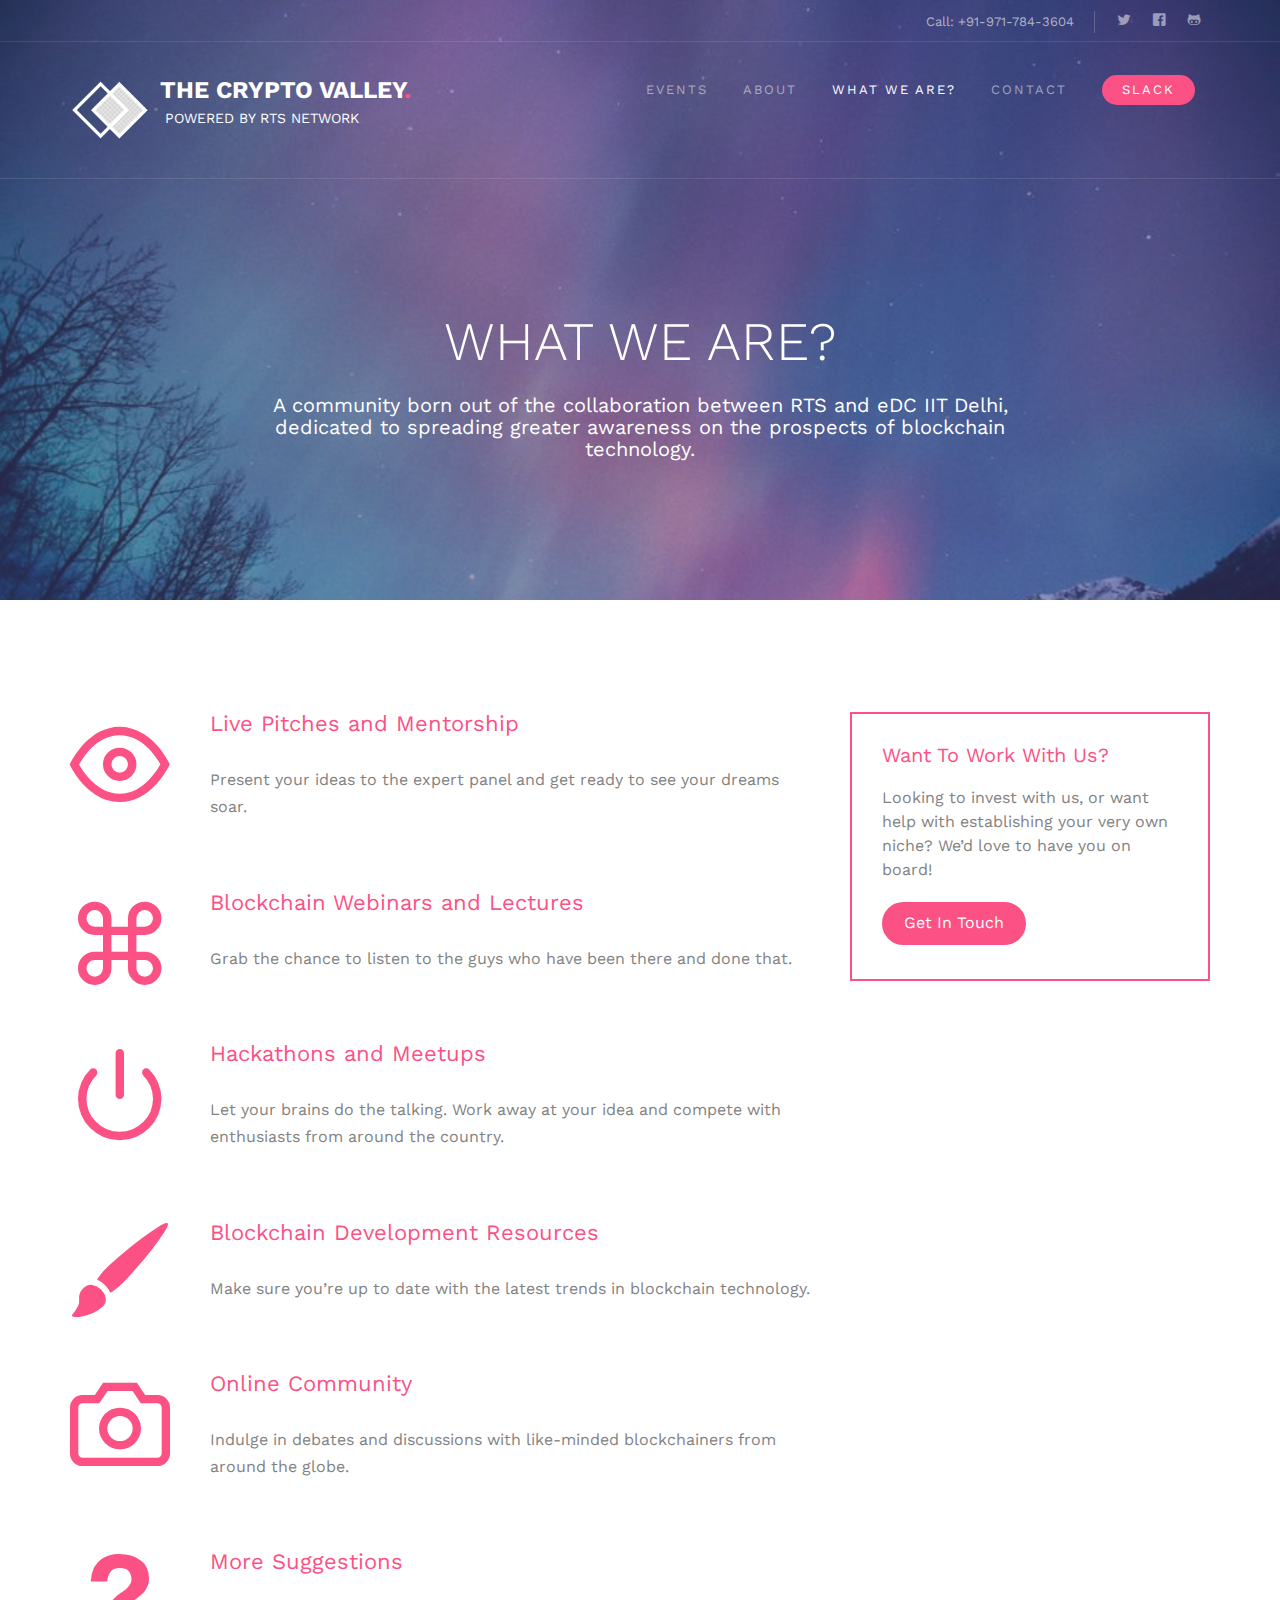
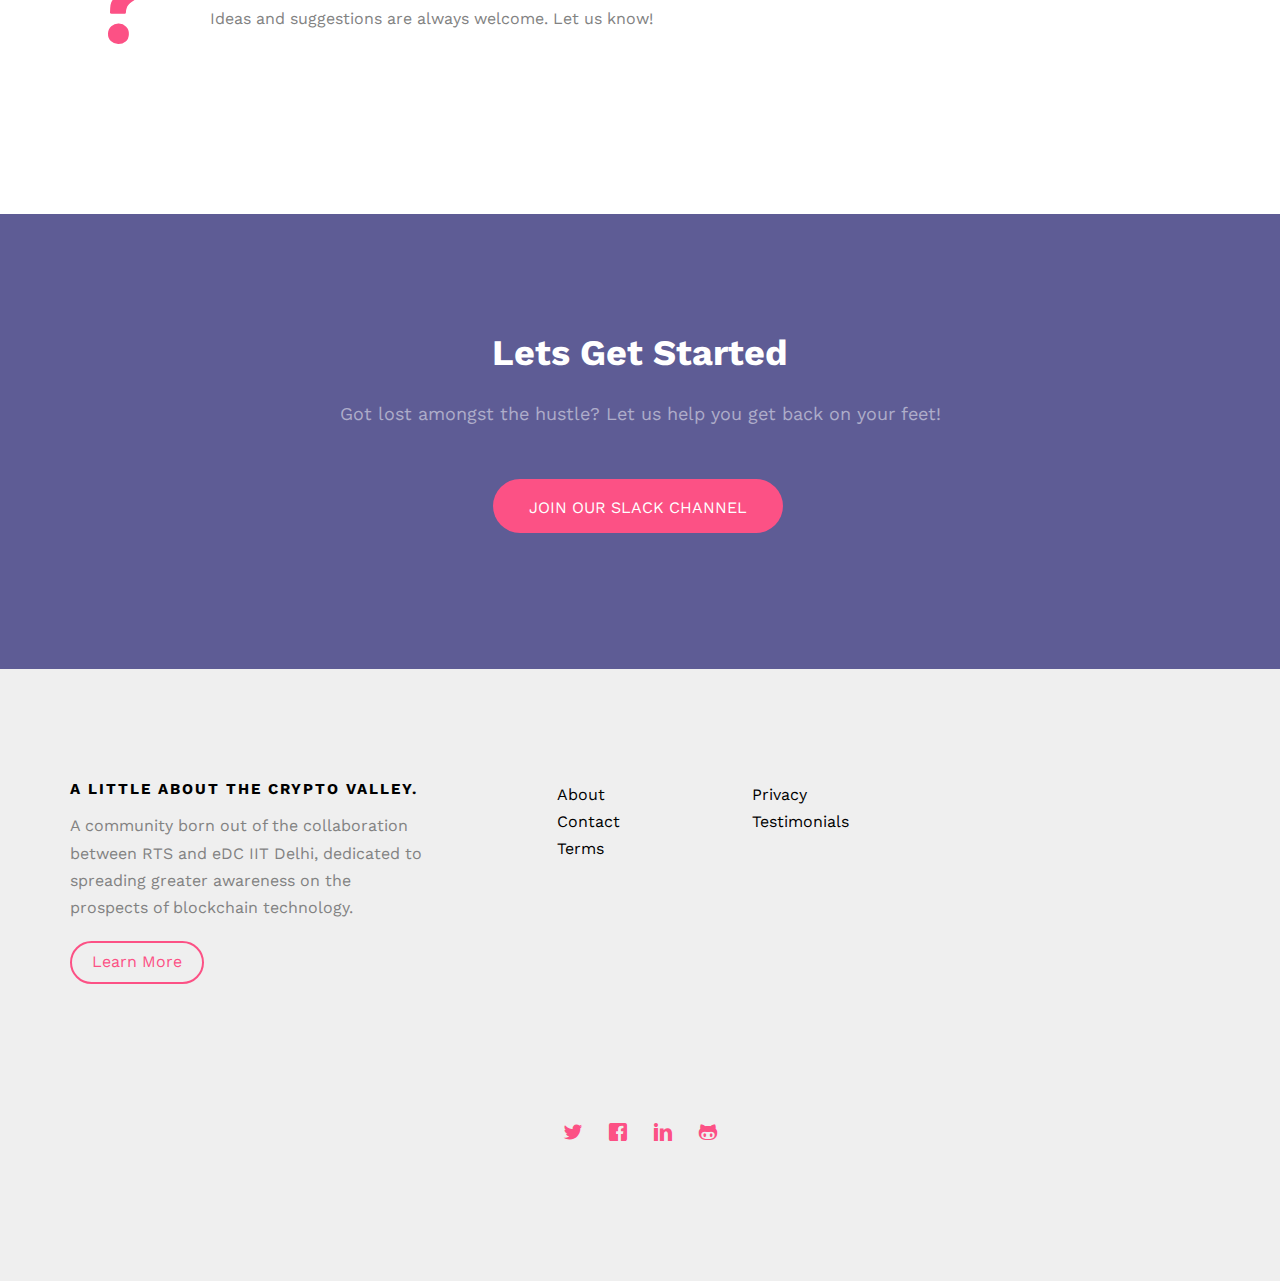
<file: services.html>
<!DOCTYPE HTML>
<html>
	<head>
	<meta charset="utf-8">
	<meta http-equiv="X-UA-Compatible" content="IE=edge">
	<title>The Crypto Valley &mdash; The blockchain community from EDC IIT Delhi, powered by RTS Network.</title>
	<meta name="viewport" content="width=device-width, initial-scale=1">
	<meta name="description" content="A community born out of the collaboration between RTS and eDC IIT Delhi, dedicated to spreading greater awareness on the prospects of blockchain technology. We provide guidance and assistance to entrepreneurs and potential investors who have their eyes set on this promising venture." />
	<meta name="keywords" content="Blockchain Community. EDC IIT Delhi. RTS Network" />
		

	

  	<!-- Facebook and Twitter integration -->
	<meta property="og:title" content="The Crypto Valley"/>
	<meta property="og:image" content="https://scontent.fdel1-4.fna.fbcdn.net/v/t1.0-9/33061397_1658826897520274_3803624849813798912_o.jpg?_nc_cat=0&_nc_eui2=AeFalDYwrJxtQo4JUwstbeTsIJAETvME-w_EcA3CmCpEVLk-lGltJn4_Q4biN1Kn4qCIDw4M6sXuRryr3NMXjbpVb5Pjjh3xj-UpCMzWdy4mkw&oh=a6db8d0af9af0c0373a3adb06e1c3776&oe=5B970E54"/>
	<meta property="og:url" content="http://thecryptovalley.org/"/>
	<meta property="og:site_name" content="The Crypto Valley"/>
	<meta property="og:description" content="A community born out of the collaboration between RTS and eDC IIT Delhi, dedicated to spreading greater awareness on the prospects of blockchain technology. We provide guidance and assistance to entrepreneurs and potential investors who have their eyes set on this promising venture."/>
	<meta name="twitter:title" content="The Crypto Valley" />
	<meta name="twitter:image" content="https://scontent.fdel1-4.fna.fbcdn.net/v/t1.0-9/33061397_1658826897520274_3803624849813798912_o.jpg?_nc_cat=0&_nc_eui2=AeFalDYwrJxtQo4JUwstbeTsIJAETvME-w_EcA3CmCpEVLk-lGltJn4_Q4biN1Kn4qCIDw4M6sXuRryr3NMXjbpVb5Pjjh3xj-UpCMzWdy4mkw&oh=a6db8d0af9af0c0373a3adb06e1c3776&oe=5B970E54" />
	<meta name="twitter:url" content="http://thecryptovalley.org/" />
	<meta name="twitter:card" content="summary" />

	<link href="https://fonts.googleapis.com/css?family=Work+Sans:300,400,500,700,800" rel="stylesheet">
	
	<!-- Animate.css -->
	<link rel="stylesheet" href="css/animate.css">
	<!-- Icomoon Icon Fonts-->
	<link rel="stylesheet" href="css/icomoon.css">
	<!-- Bootstrap  -->
	<link rel="stylesheet" href="css/bootstrap.css">
	
	<!-- Owl Carousel  -->
	<link rel="stylesheet" href="css/owl.carousel.min.css">
	<link rel="stylesheet" href="css/owl.theme.default.min.css">

	<!-- Theme style  -->
	<link rel="stylesheet" href="css/style.css">
	<link rel="shortcut icon" type="image/png" href="images/favicon.ico"/>

	<!-- Modernizr JS -->
	<script src="js/modernizr-2.6.2.min.js"></script>
	<!-- FOR IE9 below -->
	<!--[if lt IE 9]>
	<script src="js/respond.min.js"></script>
	<![endif]-->

	</head>
	<body>
		
	<div class="fh5co-loader"></div>
	
	<div id="page">
	<nav class="fh5co-nav" role="navigation">
		<div class="top">
			<div class="container">
				<div class="row">
					<div class="col-xs-12 text-right">
						<p class="num">Call: +91-971-784-3604</p>
						<ul class="fh5co-social">
							<li><a target="_blank" href="https://twitter.com/valley_crypto" ><i class="icon-twitter"></i></a></li>
							<li><a href="https://www.facebook.com/The-Crypto-Valley-102003570678613/" target="_blank"><i class="icon-facebook"></i></a></li>
							<li><a href="https://github.com/thecryptovalley" target="_blank"><i class="icon-github"></i></a></li>
						</ul>
					</div>
				</div>
			</div>
		</div>
		<div class="top-menu">
			<div class="container">
				<div class="row">
					<div class="col-md-5 logo-wrapper">
						<img src="images/logo.png" alt="The Crypto Valley" class="logo" />
						<div id="fh5co-logo">
							<a href="index.html">The Crypto Valley<span>.</span></a>
							<h5 class="white">&nbsp;&nbsp;&nbsp;Powered by RTS Network</h5>
						</div>
					</div>
					<div class="col-xs-7 text-right menu-1">
						<ul>
							<!-- <li class="active"><a href="index.html">Home</a></li> -->
							<li><a href="work.html">Events</a></li>
							<li><a href="about.html">About</a></li>
							<li class="has-dropdown active">
								<a href="services.html">What we are?</a>
							</li>
							<li><a href="contact.html">Contact</a></li>
							<li class="btn-cta"><a href="https://thecryptovalley.slack.com/" target="_blank"><span>Slack</span></a></li>
						</ul>
					</div>
				</div>
				
			</div>
		</div>
	</nav>

	<header id="fh5co-header" class="fh5co-cover fh5co-cover-sm" role="banner" style="background-image:url(images/we.jpg);">
		<div class="overlay"></div>
		<div class="container">
			<div class="row">
				<div class="col-md-8 col-md-offset-2 text-center">
					<div class="display-t">
						<div class="display-tc " data-animate-effect="fadeIn">
							<h1>What we are?</h1>
							<h2>A community born out of the collaboration between RTS and eDC IIT Delhi, dedicated to spreading greater awareness on the prospects of blockchain technology.</h2>
						</div>
					</div>
				</div>
			</div>
		</div>
	</header>
	
	<div id="fh5co-services">
		<div class="container">
			<div class="row">
				<div class="col-md-8">
					<div class="feature-center ">
						<span class="icon icon2">
							<i class="icon-eye"></i>
						</span>
						<div class="desc">
							<h3>Live Pitches and Mentorship</h3>
							<p>Present your ideas to the expert panel and get ready to see your dreams soar.</p>
						</div>
					</div>

					<div class="feature-center ">
						<span class="icon icon2">
							<i class="icon-command"></i>
						</span>
						<div class="desc">
							<h3>Blockchain Webinars and Lectures</h3>
							<p>Grab the chance to listen to the guys who have been there and done that.</p>
						</div>
					</div>

					<div class="feature-center ">
						<span class="icon icon2">
							<i class="icon-power"></i>
						</span>
						<div class="desc">
							<h3>Hackathons and Meetups</h3>
							<p>Let your brains do the talking. Work away at your idea and compete with enthusiasts from around the country.</p>
						</div>
					</div>

					<div class="feature-center ">
						<span class="icon icon2">
							<i class="icon-brush"></i>
						</span>
						<div class="desc">
							<h3>Blockchain Development Resources</h3>
							<p>Make sure you’re up to date with the latest trends in blockchain technology.</p>
						</div>
					</div>

					<div class="feature-center ">
						<span class="icon icon2">
							<i class="icon-camera"></i>
						</span>
						<div class="desc">
							<h3>Online Community</h3>
							<p>Indulge in debates and discussions with like-minded blockchainers from around the globe.</p>
						</div>
					</div>

					<div class="feature-center ">
						<span class="icon icon2">
							<i class="icon-help2"></i>
						</span>
						<div class="desc">
							<h3>More Suggestions</h3>
							<p>Ideas and suggestions are always welcome. Let us know!</p>
						</div>
					</div>
				</div>
				<div class="col-md-4">
					<div class="fhco-cta-block">
						<h2>Want To Work With Us?</h2>
						<p>Looking to invest with us, or want help with establishing your very own niche? We’d love to have you on board!</p>
						<p><a href="mailto:info@cryptovalley.org" target="_blank" class="btn btn-primary">Get In Touch</a></p>
					</div>

					

				</div>
			</div>
		</div>
	</div>

	<div id="fh5co-started">
		<div class="container">
			<div class="row ">
				<div class="col-md-8 col-md-offset-2 text-center fh5co-heading">
					<h2>Lets Get Started</h2>
					<p>Got lost amongst the hustle? Let us help you get back on your feet!</p>
				</div>
			</div>
			<div class="row ">
				<div class="col-md-8 col-md-offset-2 text-center">
					<p><a target="_blank" href="https://join.slack.com/t/thecryptovalley/shared_invite/enQtMzYzMTA0NjUxMzUwLWMzOWRkNDY4OWEzMmI1M2UyYjlkMjZkYTRhMjA3MDNlZWI2NmY1M2YzYzJhMTRiOWI0ODVkZGUyZWFmNzM4NGM" class="btn btn-primary btn-lg with-arrow">Join our slack channel</a></p>
				</div>
			</div>
		</div>
	</div>

	<footer id="fh5co-footer" role="contentinfo">
		<div class="container">
			<div class="row row-pb-md">
				<div class="col-md-4 fh5co-widget">
					<h3>A LITTLE ABOUT THE CRYPTO VALLEY.</h3>
					<p>A community born out of the collaboration between RTS and eDC IIT Delhi, dedicated to spreading greater awareness on the prospects of blockchain technology.</p>
					<p><a class="btn btn-primary btn-outline with-arrow" href="about.html">Learn More <i class="icon-arrow-right"></i></a></p>
				</div>
				<div class="col-md-2 col-sm-4 col-xs-6 col-md-push-1">
					<ul class="fh5co-footer-links">
						<li><a href="about.html">About</a></li>
						<li><a href="contact.html">Contact</a></li>
						<li><a href="#">Terms</a></li>
					</ul>
				</div>

				<div class="col-md-2 col-sm-4 col-xs-6 col-md-push-1">
					<ul class="fh5co-footer-links">
						<li><a href="#">Privacy</a></li>
						<li><a href="#h5co-testimonial">Testimonials</a></li>
					</ul>
				</div>

				<div class="col-md-2 col-sm-4 col-xs-6 col-md-push-1">
					<ul class="fh5co-footer-links">
					</ul>
				</div>
			</div>

			<div class="row copyright">
				<div class="col-md-12 text-center">
					
					<p>
						<ul class="fh5co-social-icons">
							<li><a target="_blank" href="https://twitter.com/valley_crypto" ><i class="icon-twitter"></i></a></li>
							<li><a target="_blank" href="https://www.facebook.com/The-Crypto-Valley-102003570678613/about/?entry_point=page_edit_dialog&tab=page_info"><i class="icon-facebook"></i></a></li>
							<li><a target="_blank" href="https://www.linkedin.com/company/the-crypto-valley/"><i class="icon-linkedin"></i></a></li>
							<li><a href="https://github.com/thecryptovalley" target="_blank"><i class="icon-github"></i></a></li>
						</ul>
					</p>
				</div>
			</div>

		</div>
	</footer>
	</div>

	<div class="gototop js-top">
		<a href="#" class="js-gotop"><i class="icon-arrow-up"></i></a>
	</div>
	
	<!-- jQuery -->
	<script src="js/jquery.min.js"></script>
	<!-- jQuery Easing -->
	<script src="js/jquery.easing.1.3.js"></script>
	<!-- Bootstrap -->
	<script src="js/bootstrap.min.js"></script>
	<!-- Waypoints -->
	<script src="js/jquery.waypoints.min.js"></script>
	<!-- Stellar Parallax -->
	<script src="js/jquery.stellar.min.js"></script>
	<!-- Carousel -->
	<script src="js/owl.carousel.min.js"></script>
	<!-- Main -->
	<script src="js/main.js"></script>

	</body>
</html>
</file>
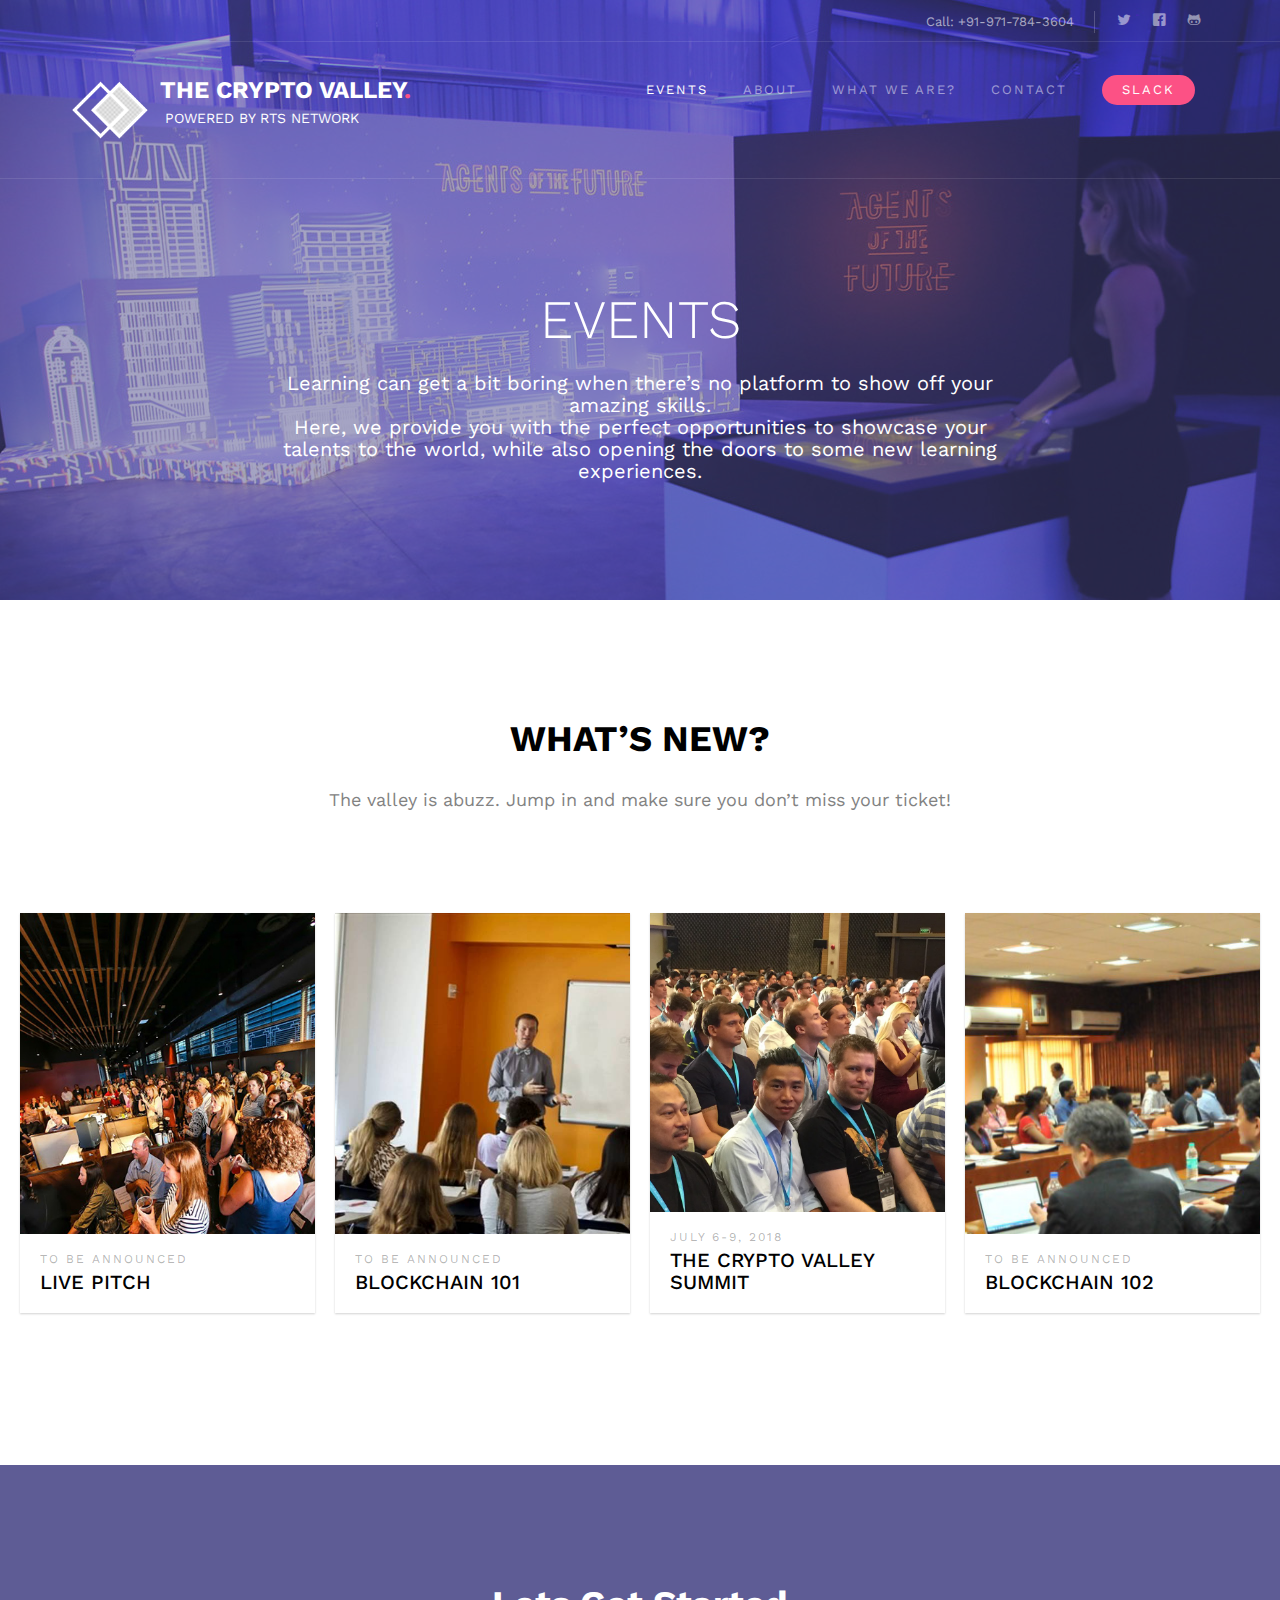
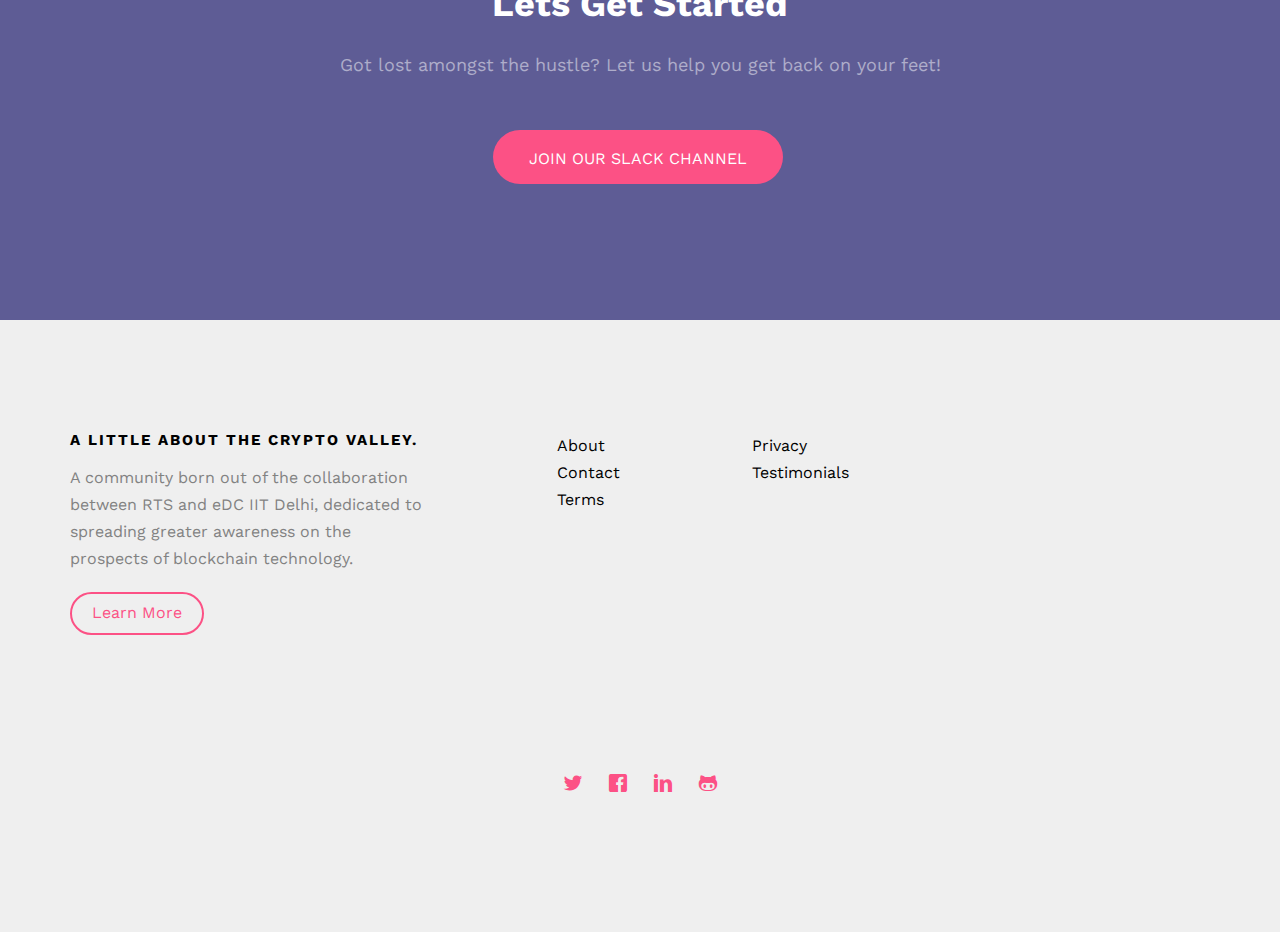
<file: work.html>
<!DOCTYPE HTML>
<html>
	<head>
	<meta charset="utf-8">
	<meta http-equiv="X-UA-Compatible" content="IE=edge">
	<title>The Crypto Valley &mdash; The blockchain community from EDC IIT Delhi, powered by RTS Network.</title>
	<meta name="viewport" content="width=device-width, initial-scale=1">
	<meta name="description" content="A community born out of the collaboration between RTS and eDC IIT Delhi, dedicated to spreading greater awareness on the prospects of blockchain technology. We provide guidance and assistance to entrepreneurs and potential investors who have their eyes set on this promising venture." />
	<meta name="keywords" content="Blockchain Community. EDC IIT Delhi. RTS Network" />
	<meta name="author" content="RTS Network" />

	

  	<!-- Facebook and Twitter integration -->
	<meta property="og:title" content="The Crypto Valley"/>
	<meta property="og:image" content="https://scontent.fdel1-4.fna.fbcdn.net/v/t1.0-9/33061397_1658826897520274_3803624849813798912_o.jpg?_nc_cat=0&_nc_eui2=AeFalDYwrJxtQo4JUwstbeTsIJAETvME-w_EcA3CmCpEVLk-lGltJn4_Q4biN1Kn4qCIDw4M6sXuRryr3NMXjbpVb5Pjjh3xj-UpCMzWdy4mkw&oh=a6db8d0af9af0c0373a3adb06e1c3776&oe=5B970E54"/>
	<meta property="og:url" content="http://thecryptovalley.org/"/>
	<meta property="og:site_name" content="The Crypto Valley"/>
	<meta property="og:description" content="A community born out of the collaboration between RTS and eDC IIT Delhi, dedicated to spreading greater awareness on the prospects of blockchain technology. We provide guidance and assistance to entrepreneurs and potential investors who have their eyes set on this promising venture."/>
	<meta name="twitter:title" content="The Crypto Valley" />
	<meta name="twitter:image" content="https://scontent.fdel1-4.fna.fbcdn.net/v/t1.0-9/33061397_1658826897520274_3803624849813798912_o.jpg?_nc_cat=0&_nc_eui2=AeFalDYwrJxtQo4JUwstbeTsIJAETvME-w_EcA3CmCpEVLk-lGltJn4_Q4biN1Kn4qCIDw4M6sXuRryr3NMXjbpVb5Pjjh3xj-UpCMzWdy4mkw&oh=a6db8d0af9af0c0373a3adb06e1c3776&oe=5B970E54" />
	<meta name="twitter:url" content="http://thecryptovalley.org/" />
	<meta name="twitter:card" content="summary" />

	<link href="https://fonts.googleapis.com/css?family=Work+Sans:300,400,500,700,800" rel="stylesheet">
	
	<!-- Animate.css -->
	<link rel="stylesheet" href="css/animate.css">
	<!-- Icomoon Icon Fonts-->
	<link rel="stylesheet" href="css/icomoon.css">
	<!-- Bootstrap  -->
	<link rel="stylesheet" href="css/bootstrap.css">

	<!-- Owl Carousel  -->
	<link rel="stylesheet" href="css/owl.carousel.min.css">
	<link rel="stylesheet" href="css/owl.theme.default.min.css">

	<!-- Theme style  -->
	<link rel="stylesheet" href="css/style.css">
	<link rel="shortcut icon" type="image/png" href="images/favicon.ico"/>

	<!-- Modernizr JS -->
	<script src="js/modernizr-2.6.2.min.js"></script>
	<!-- FOR IE9 below -->
	<!--[if lt IE 9]>
	<script src="js/respond.min.js"></script>
	<![endif]-->

	</head>
	<body>
		
	<div class="fh5co-loader"></div>
	
	<div id="page">
	<nav class="fh5co-nav" role="navigation">
		<div class="top">
			<div class="container">
				<div class="row">
					<div class="col-xs-12 text-right">
						<p class="num">Call: +91-971-784-3604</p>
						<ul class="fh5co-social">
							<li><a target="_blank" href="https://twitter.com/valley_crypto" ><i class="icon-twitter"></i></a></li>
							<li><a href="https://www.facebook.com/The-Crypto-Valley-102003570678613/" target="_blank"><i class="icon-facebook"></i></a></li>
							<li><a href="https://github.com/thecryptovalley" target="_blank"><i class="icon-github"></i></a></li>
						</ul>
					</div>
				</div>
			</div>
		</div>
		<div class="top-menu">
			<div class="container">
				<div class="row">
					<div class="col-md-5 logo-wrapper">
						<img src="images/logo.png" alt="The Crypto Valley" class="logo" />
						<div id="fh5co-logo">
							<a href="index.html">The Crypto Valley<span>.</span></a>
							<h5 class="white">&nbsp;&nbsp;&nbsp;Powered by RTS Network</h5>
						</div>
					</div>
					<div class="col-xs-7 text-right menu-1">
						<ul>
							<!-- <li class="active"><a href="index.html">Home</a></li> -->
							<li class="active"><a href="work.html">Events</a></li>
							<li><a href="about.html">About</a></li>
							<li class="has-dropdown">
								<a href="services.html">What we are?</a>
							</li>
							<li><a href="contact.html">Contact</a></li>
							<li class="btn-cta"><a href="https://thecryptovalley.slack.com/" target="_blank"><span>Slack</span></a></li>
						</ul>
					</div>
				</div>
				
			</div>
		</div>
	</nav>

	<header id="fh5co-header" class="fh5co-cover fh5co-cover-sm" role="banner" style="background-image:url(images/events.jpg);" data-stellar-background-ratio="0.5">
		<div class="overlay"></div>
		<div class="container">
			<div class="row">
				<div class="col-md-8 col-md-offset-2 text-center">
					<div class="display-t">
						<div class="display-tc " data-animate-effect="fadeIn">
							<h1>Events</h1>
							<h2>Learning can get a bit boring when there’s no platform to show off your amazing skills.<br/>Here, we provide you with the perfect opportunities to showcase your talents to the world, while also opening the doors to some new learning experiences.</h2>
						</div>
					</div>
				</div>
			</div>
		</div>
	</header>

	<div id="fh5co-project">
		<div class="container">
			<div class="row ">
				<div class="col-md-8 col-md-offset-2 text-center fh5co-heading">
					<h2>WHAT’S NEW?</h2>
					<p>The valley is abuzz. Jump in and make sure you don’t miss your ticket!</p>
				</div>
			</div>
		</div>
		<div class="project-content">
			<div class="col-forth">
				<div class="project " style="background-image:url(images/pitch.jpg);">
					<a href="#" class="desc">
						<span>To be announced</span>
						<h3>LIVE PITCH</h3>
					</a>
				</div>
			</div>
			<div class="col-forth">
				<div class="project " style="background-image:url(images/blockchain-101.jpg);">
					<a href="#" class="desc">
						<span>To be announced</span>
						<h3>BLOCKCHAIN 101</h3>
					</a>
				</div>
			</div>
			<div class="col-forth">
				<div class="project " style="background-image:url(images/summit.png);">
					<a href="#" class="desc">
						<span>JULY 6-9, 2018</span>
						<h3>THE CRYPTO VALLEY SUMMIT</h3>
					</a>
				</div>
			</div>
			<div class="col-forth">
				<div class="project " style="background-image:url(images/blockchain-102.JPG);">
					<a href="#" class="desc">
						<span>To be announced</span>
						<h3>BLOCKCHAIN 102</h3>
					</a>
				</div>
			</div>
		</div>
	</div>
	
	<div id="fh5co-started">
		<div class="container">
			<div class="row ">
				<div class="col-md-8 col-md-offset-2 text-center fh5co-heading">
					<h2>Lets Get Started</h2>
					<p>Got lost amongst the hustle? Let us help you get back on your feet!</p>
				</div>
			</div>
			<div class="row ">
				<div class="col-md-8 col-md-offset-2 text-center">
					<p><a target="_blank" href="https://join.slack.com/t/thecryptovalley/shared_invite/enQtMzYzMTA0NjUxMzUwLWMzOWRkNDY4OWEzMmI1M2UyYjlkMjZkYTRhMjA3MDNlZWI2NmY1M2YzYzJhMTRiOWI0ODVkZGUyZWFmNzM4NGM" class="btn btn-primary btn-lg with-arrow">Join our slack channel</a></p>
				</div>
			</div>
		</div>
	</div>

	<footer id="fh5co-footer" role="contentinfo">
		<div class="container">
			<div class="row row-pb-md">
				<div class="col-md-4 fh5co-widget">
					<h3>A LITTLE ABOUT THE CRYPTO VALLEY.</h3>
					<p>A community born out of the collaboration between RTS and eDC IIT Delhi, dedicated to spreading greater awareness on the prospects of blockchain technology.</p>
					<p><a class="btn btn-primary btn-outline with-arrow" href="about.html">Learn More <i class="icon-arrow-right"></i></a></p>
				</div>
				<div class="col-md-2 col-sm-4 col-xs-6 col-md-push-1">
					<ul class="fh5co-footer-links">
						<li><a href="about.html">About</a></li>
						<li><a href="contact.html">Contact</a></li>
						<li><a href="#">Terms</a></li>
					</ul>
				</div>

				<div class="col-md-2 col-sm-4 col-xs-6 col-md-push-1">
					<ul class="fh5co-footer-links">
						<li><a href="#">Privacy</a></li>
						<li><a href="#h5co-testimonial">Testimonials</a></li>
					</ul>
				</div>

				<div class="col-md-2 col-sm-4 col-xs-6 col-md-push-1">
					<ul class="fh5co-footer-links">
					</ul>
				</div>
			</div>

			<div class="row copyright">
				<div class="col-md-12 text-center">
					
					<p>
						<ul class="fh5co-social-icons">
							<li><a target="_blank" href="https://twitter.com/valley_crypto" ><i class="icon-twitter"></i></a></li>
							<li><a target="_blank" href="https://www.facebook.com/The-Crypto-Valley-102003570678613/about/?entry_point=page_edit_dialog&tab=page_info"><i class="icon-facebook"></i></a></li>
							<li><a target="_blank" href="https://www.linkedin.com/company/the-crypto-valley/"><i class="icon-linkedin"></i></a></li>
							<li><a href="https://github.com/thecryptovalley" target="_blank"><i class="icon-github"></i></a></li>
						</ul>
					</p>
				</div>
			</div>

		</div>
	</footer>
	</div>

	<div class="gototop js-top">
		<a href="#" class="js-gotop"><i class="icon-arrow-up"></i></a>
	</div>
	
	<!-- jQuery -->
	<script src="js/jquery.min.js"></script>
	<!-- jQuery Easing -->
	<script src="js/jquery.easing.1.3.js"></script>
	<!-- Bootstrap -->
	<script src="js/bootstrap.min.js"></script>
	<!-- Waypoints -->
	<script src="js/jquery.waypoints.min.js"></script>
	<!-- Stellar Parallax -->
	<script src="js/jquery.stellar.min.js"></script>
	<!-- Carousel -->
	<script src="js/owl.carousel.min.js"></script>
	<!-- Main -->
	<script src="js/main.js"></script>

	</body>
</html>
</file>
<file: css/icomoon.css>
@font-face {
  font-family: 'icomoon';
  src:  url('../fonts/icomoon/icomoon.eot?6iuir');
  src:  url('../fonts/icomoon/icomoon.eot?6iuir#iefix') format('embedded-opentype'),
    url('../fonts/icomoon/icomoon.ttf?6iuir') format('truetype'),
    url('../fonts/icomoon/icomoon.woff?6iuir') format('woff'),
    url('../fonts/icomoon/icomoon.svg?6iuir#icomoon') format('svg');
  font-weight: normal;
  font-style: normal;
}

[class^="icon-"], [class*=" icon-"] {
  /* use !important to prevent issues with browser extensions that change fonts */
  font-family: 'icomoon' !important;
  speak: none;
  font-style: normal;
  font-weight: normal;
  font-variant: normal;
  text-transform: none;
  line-height: 1;

  /* Better Font Rendering =========== */
  -webkit-font-smoothing: antialiased;
  -moz-osx-font-smoothing: grayscale;
}

.icon-eye:before {
  content: "\e000";
}
.icon-paper-clip:before {
  content: "\e001";
}
.icon-mail:before {
  content: "\e002";
}
.icon-toggle:before {
  content: "\e003";
}
.icon-layout:before {
  content: "\e004";
}
.icon-link:before {
  content: "\e005";
}
.icon-bell:before {
  content: "\e006";
}
.icon-lock:before {
  content: "\e007";
}
.icon-unlock:before {
  content: "\e008";
}
.icon-ribbon:before {
  content: "\e009";
}
.icon-image:before {
  content: "\e010";
}
.icon-signal:before {
  content: "\e011";
}
.icon-target:before {
  content: "\e012";
}
.icon-clipboard:before {
  content: "\e013";
}
.icon-clock:before {
  content: "\e014";
}
.icon-watch:before {
  content: "\e015";
}
.icon-air-play:before {
  content: "\e016";
}
.icon-camera:before {
  content: "\e017";
}
.icon-video:before {
  content: "\e018";
}
.icon-disc:before {
  content: "\e019";
}
.icon-printer:before {
  content: "\e020";
}
.icon-monitor:before {
  content: "\e021";
}
.icon-server:before {
  content: "\e022";
}
.icon-cog:before {
  content: "\e023";
}
.icon-heart:before {
  content: "\e024";
}
.icon-paragraph:before {
  content: "\e025";
}
.icon-align-justify:before {
  content: "\e026";
}
.icon-align-left:before {
  content: "\e027";
}
.icon-align-center:before {
  content: "\e028";
}
.icon-align-right:before {
  content: "\e029";
}
.icon-book:before {
  content: "\e030";
}
.icon-layers:before {
  content: "\e031";
}
.icon-stack:before {
  content: "\e032";
}
.icon-stack-2:before {
  content: "\e033";
}
.icon-paper:before {
  content: "\e034";
}
.icon-paper-stack:before {
  content: "\e035";
}
.icon-search:before {
  content: "\e036";
}
.icon-zoom-in:before {
  content: "\e037";
}
.icon-zoom-out:before {
  content: "\e038";
}
.icon-reply:before {
  content: "\e039";
}
.icon-circle-plus:before {
  content: "\e040";
}
.icon-circle-minus:before {
  content: "\e041";
}
.icon-circle-check:before {
  content: "\e042";
}
.icon-circle-cross:before {
  content: "\e043";
}
.icon-square-plus:before {
  content: "\e044";
}
.icon-square-minus:before {
  content: "\e045";
}
.icon-square-check:before {
  content: "\e046";
}
.icon-square-cross:before {
  content: "\e047";
}
.icon-microphone:before {
  content: "\e048";
}
.icon-record:before {
  content: "\e049";
}
.icon-skip-back:before {
  content: "\e050";
}
.icon-rewind:before {
  content: "\e051";
}
.icon-play:before {
  content: "\e052";
}
.icon-pause:before {
  content: "\e053";
}
.icon-stop:before {
  content: "\e054";
}
.icon-fast-forward:before {
  content: "\e055";
}
.icon-skip-forward:before {
  content: "\e056";
}
.icon-shuffle:before {
  content: "\e057";
}
.icon-repeat:before {
  content: "\e058";
}
.icon-folder:before {
  content: "\e059";
}
.icon-umbrella:before {
  content: "\e060";
}
.icon-moon:before {
  content: "\e061";
}
.icon-thermometer:before {
  content: "\e062";
}
.icon-drop:before {
  content: "\e063";
}
.icon-sun:before {
  content: "\e064";
}
.icon-cloud:before {
  content: "\e065";
}
.icon-cloud-upload:before {
  content: "\e066";
}
.icon-cloud-download:before {
  content: "\e067";
}
.icon-upload:before {
  content: "\e068";
}
.icon-download:before {
  content: "\e069";
}
.icon-location:before {
  content: "\e070";
}
.icon-location-2:before {
  content: "\e071";
}
.icon-map:before {
  content: "\e072";
}
.icon-battery:before {
  content: "\e073";
}
.icon-head:before {
  content: "\e074";
}
.icon-briefcase:before {
  content: "\e075";
}
.icon-speech-bubble:before {
  content: "\e076";
}
.icon-anchor:before {
  content: "\e077";
}
.icon-globe:before {
  content: "\e078";
}
.icon-box:before {
  content: "\e079";
}
.icon-reload:before {
  content: "\e080";
}
.icon-share:before {
  content: "\e081";
}
.icon-marquee:before {
  content: "\e082";
}
.icon-marquee-plus:before {
  content: "\e083";
}
.icon-marquee-minus:before {
  content: "\e084";
}
.icon-tag:before {
  content: "\e085";
}
.icon-power:before {
  content: "\e086";
}
.icon-command:before {
  content: "\e087";
}
.icon-alt:before {
  content: "\e088";
}
.icon-esc:before {
  content: "\e089";
}
.icon-bar-graph:before {
  content: "\e090";
}
.icon-bar-graph-2:before {
  content: "\e091";
}
.icon-pie-graph:before {
  content: "\e092";
}
.icon-star:before {
  content: "\e093";
}
.icon-arrow-left:before {
  content: "\e094";
}
.icon-arrow-right:before {
  content: "\e095";
}
.icon-arrow-up:before {
  content: "\e096";
}
.icon-arrow-down:before {
  content: "\e097";
}
.icon-volume:before {
  content: "\e098";
}
.icon-mute:before {
  content: "\e099";
}
.icon-content-right:before {
  content: "\e100";
}
.icon-content-left:before {
  content: "\e101";
}
.icon-grid:before {
  content: "\e102";
}
.icon-grid-2:before {
  content: "\e103";
}
.icon-columns:before {
  content: "\e104";
}
.icon-loader:before {
  content: "\e105";
}
.icon-bag:before {
  content: "\e106";
}
.icon-ban:before {
  content: "\e107";
}
.icon-flag:before {
  content: "\e108";
}
.icon-trash:before {
  content: "\e109";
}
.icon-expand:before {
  content: "\e110";
}
.icon-contract:before {
  content: "\e111";
}
.icon-maximize:before {
  content: "\e112";
}
.icon-minimize:before {
  content: "\e113";
}
.icon-plus:before {
  content: "\e114";
}
.icon-minus:before {
  content: "\e115";
}
.icon-check:before {
  content: "\e116";
}
.icon-cross:before {
  content: "\e117";
}
.icon-move:before {
  content: "\e118";
}
.icon-delete:before {
  content: "\e119";
}
.icon-menu:before {
  content: "\e120";
}
.icon-archive:before {
  content: "\e121";
}
.icon-inbox:before {
  content: "\e122";
}
.icon-outbox:before {
  content: "\e123";
}
.icon-file:before {
  content: "\e124";
}
.icon-file-add:before {
  content: "\e125";
}
.icon-file-subtract:before {
  content: "\e126";
}
.icon-help:before {
  content: "\e127";
}
.icon-open:before {
  content: "\e128";
}
.icon-ellipsis:before {
  content: "\e129";
}
.icon-add-to-list:before {
  content: "\e900";
}
.icon-classic-computer:before {
  content: "\e901";
}
.icon-controller-fast-backward:before {
  content: "\e902";
}
.icon-creative-commons-attribution:before {
  content: "\e903";
}
.icon-creative-commons-noderivs:before {
  content: "\e904";
}
.icon-creative-commons-noncommercial-eu:before {
  content: "\e905";
}
.icon-creative-commons-noncommercial-us:before {
  content: "\e906";
}
.icon-creative-commons-public-domain:before {
  content: "\e907";
}
.icon-creative-commons-remix:before {
  content: "\e908";
}
.icon-creative-commons-share:before {
  content: "\e909";
}
.icon-creative-commons-sharealike:before {
  content: "\e90a";
}
.icon-creative-commons:before {
  content: "\e90b";
}
.icon-document-landscape:before {
  content: "\e90c";
}
.icon-remove-user:before {
  content: "\e90d";
}
.icon-warning:before {
  content: "\e90e";
}
.icon-arrow-bold-down:before {
  content: "\e90f";
}
.icon-arrow-bold-left:before {
  content: "\e910";
}
.icon-arrow-bold-right:before {
  content: "\e911";
}
.icon-arrow-bold-up:before {
  content: "\e912";
}
.icon-arrow-down2:before {
  content: "\e913";
}
.icon-arrow-left2:before {
  content: "\e914";
}
.icon-arrow-long-down:before {
  content: "\e915";
}
.icon-arrow-long-left:before {
  content: "\e916";
}
.icon-arrow-long-right:before {
  content: "\e917";
}
.icon-arrow-long-up:before {
  content: "\e918";
}
.icon-arrow-right2:before {
  content: "\e919";
}
.icon-arrow-up2:before {
  content: "\e91a";
}
.icon-arrow-with-circle-down:before {
  content: "\e91b";
}
.icon-arrow-with-circle-left:before {
  content: "\e91c";
}
.icon-arrow-with-circle-right:before {
  content: "\e91d";
}
.icon-arrow-with-circle-up:before {
  content: "\e91e";
}
.icon-bookmark:before {
  content: "\e91f";
}
.icon-bookmarks:before {
  content: "\e920";
}
.icon-chevron-down:before {
  content: "\e921";
}
.icon-chevron-left:before {
  content: "\e922";
}
.icon-chevron-right:before {
  content: "\e923";
}
.icon-chevron-small-down:before {
  content: "\e924";
}
.icon-chevron-small-left:before {
  content: "\e925";
}
.icon-chevron-small-right:before {
  content: "\e926";
}
.icon-chevron-small-up:before {
  content: "\e927";
}
.icon-chevron-thin-down:before {
  content: "\e928";
}
.icon-chevron-thin-left:before {
  content: "\e929";
}
.icon-chevron-thin-right:before {
  content: "\e92a";
}
.icon-chevron-thin-up:before {
  content: "\e92b";
}
.icon-chevron-up:before {
  content: "\e92c";
}
.icon-chevron-with-circle-down:before {
  content: "\e92d";
}
.icon-chevron-with-circle-left:before {
  content: "\e92e";
}
.icon-chevron-with-circle-right:before {
  content: "\e92f";
}
.icon-chevron-with-circle-up:before {
  content: "\e930";
}
.icon-cloud2:before {
  content: "\e931";
}
.icon-controller-fast-forward:before {
  content: "\e932";
}
.icon-controller-jump-to-start:before {
  content: "\e933";
}
.icon-controller-next:before {
  content: "\e934";
}
.icon-controller-paus:before {
  content: "\e935";
}
.icon-controller-play:before {
  content: "\e936";
}
.icon-controller-record:before {
  content: "\e937";
}
.icon-controller-stop:before {
  content: "\e938";
}
.icon-controller-volume:before {
  content: "\e939";
}
.icon-dot-single:before {
  content: "\e93a";
}
.icon-dots-three-horizontal:before {
  content: "\e93b";
}
.icon-dots-three-vertical:before {
  content: "\e93c";
}
.icon-dots-two-horizontal:before {
  content: "\e93d";
}
.icon-dots-two-vertical:before {
  content: "\e93e";
}
.icon-download2:before {
  content: "\e93f";
}
.icon-emoji-flirt:before {
  content: "\e940";
}
.icon-flow-branch:before {
  content: "\e941";
}
.icon-flow-cascade:before {
  content: "\e942";
}
.icon-flow-line:before {
  content: "\e943";
}
.icon-flow-parallel:before {
  content: "\e944";
}
.icon-flow-tree:before {
  content: "\e945";
}
.icon-install:before {
  content: "\e946";
}
.icon-layers2:before {
  content: "\e947";
}
.icon-open-book:before {
  content: "\e948";
}
.icon-resize-100:before {
  content: "\e949";
}
.icon-resize-full-screen:before {
  content: "\e94a";
}
.icon-save:before {
  content: "\e94b";
}
.icon-select-arrows:before {
  content: "\e94c";
}
.icon-sound-mute:before {
  content: "\e94d";
}
.icon-sound:before {
  content: "\e94e";
}
.icon-trash2:before {
  content: "\e94f";
}
.icon-triangle-down:before {
  content: "\e950";
}
.icon-triangle-left:before {
  content: "\e951";
}
.icon-triangle-right:before {
  content: "\e952";
}
.icon-triangle-up:before {
  content: "\e953";
}
.icon-uninstall:before {
  content: "\e954";
}
.icon-upload-to-cloud:before {
  content: "\e955";
}
.icon-upload2:before {
  content: "\e956";
}
.icon-add-user:before {
  content: "\e957";
}
.icon-address:before {
  content: "\e958";
}
.icon-adjust:before {
  content: "\e959";
}
.icon-air:before {
  content: "\e95a";
}
.icon-aircraft-landing:before {
  content: "\e95b";
}
.icon-aircraft-take-off:before {
  content: "\e95c";
}
.icon-aircraft:before {
  content: "\e95d";
}
.icon-align-bottom:before {
  content: "\e95e";
}
.icon-align-horizontal-middle:before {
  content: "\e95f";
}
.icon-align-left2:before {
  content: "\e960";
}
.icon-align-right2:before {
  content: "\e961";
}
.icon-align-top:before {
  content: "\e962";
}
.icon-align-vertical-middle:before {
  content: "\e963";
}
.icon-archive2:before {
  content: "\e964";
}
.icon-area-graph:before {
  content: "\e965";
}
.icon-attachment:before {
  content: "\e966";
}
.icon-awareness-ribbon:before {
  content: "\e967";
}
.icon-back-in-time:before {
  content: "\e968";
}
.icon-back:before {
  content: "\e969";
}
.icon-bar-graph2:before {
  content: "\e96a";
}
.icon-battery2:before {
  content: "\e96b";
}
.icon-beamed-note:before {
  content: "\e96c";
}
.icon-bell2:before {
  content: "\e96d";
}
.icon-blackboard:before {
  content: "\e96e";
}
.icon-block:before {
  content: "\e96f";
}
.icon-book2:before {
  content: "\e970";
}
.icon-bowl:before {
  content: "\e971";
}
.icon-box2:before {
  content: "\e972";
}
.icon-briefcase2:before {
  content: "\e973";
}
.icon-browser:before {
  content: "\e974";
}
.icon-brush:before {
  content: "\e975";
}
.icon-bucket:before {
  content: "\e976";
}
.icon-cake:before {
  content: "\e977";
}
.icon-calculator:before {
  content: "\e978";
}
.icon-calendar:before {
  content: "\e979";
}
.icon-camera2:before {
  content: "\e97a";
}
.icon-ccw:before {
  content: "\e97b";
}
.icon-chat:before {
  content: "\e97c";
}
.icon-check2:before {
  content: "\e97d";
}
.icon-circle-with-cross:before {
  content: "\e97e";
}
.icon-circle-with-minus:before {
  content: "\e97f";
}
.icon-circle-with-plus:before {
  content: "\e980";
}
.icon-circle:before {
  content: "\e981";
}
.icon-circular-graph:before {
  content: "\e982";
}
.icon-clapperboard:before {
  content: "\e983";
}
.icon-clipboard2:before {
  content: "\e984";
}
.icon-clock2:before {
  content: "\e985";
}
.icon-code:before {
  content: "\e986";
}
.icon-cog2:before {
  content: "\e987";
}
.icon-colours:before {
  content: "\e988";
}
.icon-compass:before {
  content: "\e989";
}
.icon-copy:before {
  content: "\e98a";
}
.icon-credit-card:before {
  content: "\e98b";
}
.icon-credit:before {
  content: "\e98c";
}
.icon-cross2:before {
  content: "\e98d";
}
.icon-cup:before {
  content: "\e98e";
}
.icon-cw:before {
  content: "\e98f";
}
.icon-cycle:before {
  content: "\e990";
}
.icon-database:before {
  content: "\e991";
}
.icon-dial-pad:before {
  content: "\e992";
}
.icon-direction:before {
  content: "\e993";
}
.icon-document:before {
  content: "\e994";
}
.icon-documents:before {
  content: "\e995";
}
.icon-drink:before {
  content: "\e996";
}
.icon-drive:before {
  content: "\e997";
}
.icon-drop2:before {
  content: "\e998";
}
.icon-edit:before {
  content: "\e999";
}
.icon-email:before {
  content: "\e99a";
}
.icon-emoji-happy:before {
  content: "\e99b";
}
.icon-emoji-neutral:before {
  content: "\e99c";
}
.icon-emoji-sad:before {
  content: "\e99d";
}
.icon-erase:before {
  content: "\e99e";
}
.icon-eraser:before {
  content: "\e99f";
}
.icon-export:before {
  content: "\e9a0";
}
.icon-eye2:before {
  content: "\e9a1";
}
.icon-feather:before {
  content: "\e9a2";
}
.icon-flag2:before {
  content: "\e9a3";
}
.icon-flash:before {
  content: "\e9a4";
}
.icon-flashlight:before {
  content: "\e9a5";
}
.icon-flat-brush:before {
  content: "\e9a6";
}
.icon-folder-images:before {
  content: "\e9a7";
}
.icon-folder-music:before {
  content: "\e9a8";
}
.icon-folder-video:before {
  content: "\e9a9";
}
.icon-folder2:before {
  content: "\e9aa";
}
.icon-forward:before {
  content: "\e9ab";
}
.icon-funnel:before {
  content: "\e9ac";
}
.icon-game-controller:before {
  content: "\e9ad";
}
.icon-gauge:before {
  content: "\e9ae";
}
.icon-globe2:before {
  content: "\e9af";
}
.icon-graduation-cap:before {
  content: "\e9b0";
}
.icon-grid2:before {
  content: "\e9b1";
}
.icon-hair-cross:before {
  content: "\e9b2";
}
.icon-hand:before {
  content: "\e9b3";
}
.icon-heart-outlined:before {
  content: "\e9b4";
}
.icon-heart2:before {
  content: "\e9b5";
}
.icon-help-with-circle:before {
  content: "\e9b6";
}
.icon-help2:before {
  content: "\e9b7";
}
.icon-home:before {
  content: "\e9b8";
}
.icon-hour-glass:before {
  content: "\e9b9";
}
.icon-image-inverted:before {
  content: "\e9ba";
}
.icon-image2:before {
  content: "\e9bb";
}
.icon-images:before {
  content: "\e9bc";
}
.icon-inbox2:before {
  content: "\e9bd";
}
.icon-infinity:before {
  content: "\e9be";
}
.icon-info-with-circle:before {
  content: "\e9bf";
}
.icon-info:before {
  content: "\e9c0";
}
.icon-key:before {
  content: "\e9c1";
}
.icon-keyboard:before {
  content: "\e9c2";
}
.icon-lab-flask:before {
  content: "\e9c3";
}
.icon-landline:before {
  content: "\e9c4";
}
.icon-language:before {
  content: "\e9c5";
}
.icon-laptop:before {
  content: "\e9c6";
}
.icon-leaf:before {
  content: "\e9c7";
}
.icon-level-down:before {
  content: "\e9c8";
}
.icon-level-up:before {
  content: "\e9c9";
}
.icon-lifebuoy:before {
  content: "\e9ca";
}
.icon-light-bulb:before {
  content: "\e9cb";
}
.icon-light-down:before {
  content: "\e9cc";
}
.icon-light-up:before {
  content: "\e9cd";
}
.icon-line-graph:before {
  content: "\e9ce";
}
.icon-link2:before {
  content: "\e9cf";
}
.icon-list:before {
  content: "\e9d0";
}
.icon-location-pin:before {
  content: "\e9d1";
}
.icon-location2:before {
  content: "\e9d2";
}
.icon-lock-open:before {
  content: "\e9d3";
}
.icon-lock2:before {
  content: "\e9d4";
}
.icon-log-out:before {
  content: "\e9d5";
}
.icon-login:before {
  content: "\e9d6";
}
.icon-loop:before {
  content: "\e9d7";
}
.icon-magnet:before {
  content: "\e9d8";
}
.icon-magnifying-glass:before {
  content: "\e9d9";
}
.icon-mail2:before {
  content: "\e9da";
}
.icon-man:before {
  content: "\e9db";
}
.icon-map2:before {
  content: "\e9dc";
}
.icon-mask:before {
  content: "\e9dd";
}
.icon-medal:before {
  content: "\e9de";
}
.icon-megaphone:before {
  content: "\e9df";
}
.icon-menu2:before {
  content: "\e9e0";
}
.icon-message:before {
  content: "\e9e1";
}
.icon-mic:before {
  content: "\e9e2";
}
.icon-minus2:before {
  content: "\e9e3";
}
.icon-mobile:before {
  content: "\e9e4";
}
.icon-modern-mic:before {
  content: "\e9e5";
}
.icon-moon2:before {
  content: "\e9e6";
}
.icon-mouse:before {
  content: "\e9e7";
}
.icon-music:before {
  content: "\e9e8";
}
.icon-network:before {
  content: "\e9e9";
}
.icon-new-message:before {
  content: "\e9ea";
}
.icon-new:before {
  content: "\e9eb";
}
.icon-news:before {
  content: "\e9ec";
}
.icon-note:before {
  content: "\e9ed";
}
.icon-notification:before {
  content: "\e9ee";
}
.icon-old-mobile:before {
  content: "\e9ef";
}
.icon-old-phone:before {
  content: "\e9f0";
}
.icon-palette:before {
  content: "\e9f1";
}
.icon-paper-plane:before {
  content: "\e9f2";
}
.icon-pencil:before {
  content: "\e9f3";
}
.icon-phone:before {
  content: "\e9f4";
}
.icon-pie-chart:before {
  content: "\e9f5";
}
.icon-pin:before {
  content: "\e9f6";
}
.icon-plus2:before {
  content: "\e9f7";
}
.icon-popup:before {
  content: "\e9f8";
}
.icon-power-plug:before {
  content: "\e9f9";
}
.icon-price-ribbon:before {
  content: "\e9fa";
}
.icon-price-tag:before {
  content: "\e9fb";
}
.icon-print:before {
  content: "\e9fc";
}
.icon-progress-empty:before {
  content: "\e9fd";
}
.icon-progress-full:before {
  content: "\e9fe";
}
.icon-progress-one:before {
  content: "\e9ff";
}
.icon-progress-two:before {
  content: "\ea00";
}
.icon-publish:before {
  content: "\ea01";
}
.icon-quote:before {
  content: "\ea02";
}
.icon-radio:before {
  content: "\ea03";
}
.icon-reply-all:before {
  content: "\ea04";
}
.icon-reply2:before {
  content: "\ea05";
}
.icon-retweet:before {
  content: "\ea06";
}
.icon-rocket:before {
  content: "\ea07";
}
.icon-round-brush:before {
  content: "\ea08";
}
.icon-rss:before {
  content: "\ea09";
}
.icon-ruler:before {
  content: "\ea0a";
}
.icon-scissors:before {
  content: "\ea0b";
}
.icon-share-alternitive:before {
  content: "\ea0c";
}
.icon-share2:before {
  content: "\ea0d";
}
.icon-shareable:before {
  content: "\ea0e";
}
.icon-shield:before {
  content: "\ea0f";
}
.icon-shop:before {
  content: "\ea10";
}
.icon-shopping-bag:before {
  content: "\ea11";
}
.icon-shopping-basket:before {
  content: "\ea12";
}
.icon-shopping-cart:before {
  content: "\ea13";
}
.icon-shuffle2:before {
  content: "\ea14";
}
.icon-signal2:before {
  content: "\ea15";
}
.icon-sound-mix:before {
  content: "\ea16";
}
.icon-sports-club:before {
  content: "\ea17";
}
.icon-spreadsheet:before {
  content: "\ea18";
}
.icon-squared-cross:before {
  content: "\ea19";
}
.icon-squared-minus:before {
  content: "\ea1a";
}
.icon-squared-plus:before {
  content: "\ea1b";
}
.icon-star-outlined:before {
  content: "\ea1c";
}
.icon-star2:before {
  content: "\ea1d";
}
.icon-stopwatch:before {
  content: "\ea1e";
}
.icon-suitcase:before {
  content: "\ea1f";
}
.icon-swap:before {
  content: "\ea20";
}
.icon-sweden:before {
  content: "\ea21";
}
.icon-switch:before {
  content: "\ea22";
}
.icon-tablet:before {
  content: "\ea23";
}
.icon-tag2:before {
  content: "\ea24";
}
.icon-text-document-inverted:before {
  content: "\ea25";
}
.icon-text-document:before {
  content: "\ea26";
}
.icon-text:before {
  content: "\ea27";
}
.icon-thermometer2:before {
  content: "\ea28";
}
.icon-thumbs-down:before {
  content: "\ea29";
}
.icon-thumbs-up:before {
  content: "\ea2a";
}
.icon-thunder-cloud:before {
  content: "\ea2b";
}
.icon-ticket:before {
  content: "\ea2c";
}
.icon-time-slot:before {
  content: "\ea2d";
}
.icon-tools:before {
  content: "\ea2e";
}
.icon-traffic-cone:before {
  content: "\ea2f";
}
.icon-tree:before {
  content: "\ea30";
}
.icon-trophy:before {
  content: "\ea31";
}
.icon-tv:before {
  content: "\ea32";
}
.icon-typing:before {
  content: "\ea33";
}
.icon-unread:before {
  content: "\ea34";
}
.icon-untag:before {
  content: "\ea35";
}
.icon-user:before {
  content: "\ea36";
}
.icon-users:before {
  content: "\ea37";
}
.icon-v-card:before {
  content: "\ea38";
}
.icon-video2:before {
  content: "\ea39";
}
.icon-vinyl:before {
  content: "\ea3a";
}
.icon-voicemail:before {
  content: "\ea3b";
}
.icon-wallet:before {
  content: "\ea3c";
}
.icon-water:before {
  content: "\ea3d";
}
.icon-px-with-circle:before {
  content: "\ea3e";
}
.icon-px:before {
  content: "\ea3f";
}
.icon-basecamp:before {
  content: "\ea40";
}
.icon-behance:before {
  content: "\ea41";
}
.icon-creative-cloud:before {
  content: "\ea42";
}
.icon-dropbox:before {
  content: "\ea43";
}
.icon-evernote:before {
  content: "\ea44";
}
.icon-flattr:before {
  content: "\ea45";
}
.icon-foursquare:before {
  content: "\ea46";
}
.icon-google-drive:before {
  content: "\ea47";
}
.icon-google-hangouts:before {
  content: "\ea48";
}
.icon-grooveshark:before {
  content: "\ea49";
}
.icon-icloud:before {
  content: "\ea4a";
}
.icon-mixi:before {
  content: "\ea4b";
}
.icon-onedrive:before {
  content: "\ea4c";
}
.icon-paypal:before {
  content: "\ea4d";
}
.icon-picasa:before {
  content: "\ea4e";
}
.icon-qq:before {
  content: "\ea4f";
}
.icon-rdio-with-circle:before {
  content: "\ea50";
}
.icon-renren:before {
  content: "\ea51";
}
.icon-scribd:before {
  content: "\ea52";
}
.icon-sina-weibo:before {
  content: "\ea53";
}
.icon-skype-with-circle:before {
  content: "\ea54";
}
.icon-skype:before {
  content: "\ea55";
}
.icon-slideshare:before {
  content: "\ea56";
}
.icon-smashing:before {
  content: "\ea57";
}
.icon-soundcloud:before {
  content: "\ea58";
}
.icon-spotify-with-circle:before {
  content: "\ea59";
}
.icon-spotify:before {
  content: "\ea5a";
}
.icon-swarm:before {
  content: "\ea5b";
}
.icon-vine-with-circle:before {
  content: "\ea5c";
}
.icon-vine:before {
  content: "\ea5d";
}
.icon-vk-alternitive:before {
  content: "\ea5e";
}
.icon-vk-with-circle:before {
  content: "\ea5f";
}
.icon-vk:before {
  content: "\ea60";
}
.icon-xing-with-circle:before {
  content: "\ea61";
}
.icon-xing:before {
  content: "\ea62";
}
.icon-yelp:before {
  content: "\ea63";
}
.icon-dribbble-with-circle:before {
  content: "\ea64";
}
.icon-dribbble:before {
  content: "\ea65";
}
.icon-facebook-with-circle:before {
  content: "\ea66";
}
.icon-facebook:before {
  content: "\ea67";
}
.icon-flickr-with-circle:before {
  content: "\ea68";
}
.icon-flickr:before {
  content: "\ea69";
}
.icon-github-with-circle:before {
  content: "\ea6a";
}
.icon-github:before {
  content: "\ea6b";
}
.icon-google-with-circle:before {
  content: "\ea6c";
}
.icon-google:before {
  content: "\ea6d";
}
.icon-instagram-with-circle:before {
  content: "\ea6e";
}
.icon-instagram:before {
  content: "\ea6f";
}
.icon-lastfm-with-circle:before {
  content: "\ea70";
}
.icon-lastfm:before {
  content: "\ea71";
}
.icon-linkedin-with-circle:before {
  content: "\ea72";
}
.icon-linkedin:before {
  content: "\ea73";
}
.icon-pinterest-with-circle:before {
  content: "\ea74";
}
.icon-pinterest:before {
  content: "\ea75";
}
.icon-rdio:before {
  content: "\ea76";
}
.icon-stumbleupon-with-circle:before {
  content: "\ea77";
}
.icon-stumbleupon:before {
  content: "\ea78";
}
.icon-tumblr-with-circle:before {
  content: "\ea79";
}
.icon-tumblr:before {
  content: "\ea7a";
}
.icon-twitter-with-circle:before {
  content: "\ea7b";
}
.icon-twitter:before {
  content: "\ea7c";
}
.icon-vimeo-with-circle:before {
  content: "\ea7d";
}
.icon-vimeo:before {
  content: "\ea7e";
}
.icon-youtube-with-circle:before {
  content: "\ea7f";
}
.icon-youtube:before {
  content: "\ea80";
}
</file>
<file: css/style.css>
@font-face {
  font-family: 'icomoon';
  src: url("../fonts/icomoon/icomoon.eot?srf3rx");
  src: url("../fonts/icomoon/icomoon.eot?srf3rx#iefix") format("embedded-opentype"), url("../fonts/icomoon/icomoon.ttf?srf3rx") format("truetype"), url("../fonts/icomoon/icomoon.woff?srf3rx") format("woff"), url("../fonts/icomoon/icomoon.svg?srf3rx#icomoon") format("svg");
  font-weight: normal;
  font-style: normal;
}
/* =======================================================
*
* 	Template Style 
*
* ======================================================= */
body {
  font-family: "Work Sans", Arial, sans-serif;
  font-weight: 400;
  font-size: 16px;
  line-height: 1.7;
  color: #828282;
  background: #fff;
}

#page {
  position: relative;
  overflow-x: hidden;
  width: 100%;
  height: 100%;
  -webkit-transition: 0.5s;
  -o-transition: 0.5s;
  transition: 0.5s;
}
.offcanvas #page {
  overflow: hidden;
  position: absolute;
}
.offcanvas #page:after {
  -webkit-transition: 2s;
  -o-transition: 2s;
  transition: 2s;
  position: absolute;
  top: 0;
  right: 0;
  bottom: 0;
  left: 0;
  z-index: 101;
  background: rgba(0, 0, 0, 0.7);
  content: "";
}

a {
  color: #FC5185;
  -webkit-transition: 0.5s;
  -o-transition: 0.5s;
  transition: 0.5s;
}
a:hover, a:active, a:focus {
  color: #FC5185;
  outline: none;
  text-decoration: none;
}

p {
  margin-bottom: 20px;
}

h1, h2, h3, h4, h5, h6, figure {
  color: #000;
  font-family: "Work Sans", Arial, sans-serif;
  font-weight: 400;
  margin: 0 0 20px 0;
}

::-webkit-selection {
  color: #fff;
  background: #FC5185;
}

::-moz-selection {
  color: #fff;
  background: #FC5185;
}

::selection {
  color: #fff;
  background: #FC5185;
}

.fh5co-nav {
  position: absolute;
  top: 0;
  margin: 0;
  padding: 0;
  width: 100%;
  padding: 0;
  z-index: 1001;
}
.fh5co-nav .top-menu {
  border-bottom: 1px solid rgba(255, 255, 255, 0.1);
  padding: 28px 0;
}
.fh5co-nav .top {
  border-bottom: 1px solid rgba(255, 255, 255, 0.1);
  padding: 7px 0;
  margin-bottom: 0;
}
.fh5co-nav .top .num, .fh5co-nav .top .fh5co-social {
  display: inline-block;
  margin: 0;
}
.fh5co-nav .top .num {
  color: rgba(255, 255, 255, 0.6);
  font-size: 13px;
  padding-right: 20px;
  margin-right: 10px;
  border-right: 1px solid rgba(255, 255, 255, 0.2);
  letter-spacing: 0px;
}
.fh5co-nav .top .fh5co-social li {
  font-size: 14px;
}
.fh5co-nav .top .fh5co-social li a {
  padding: 0 7px;
}
.fh5co-nav .top .fh5co-social li a i {
  font-size: 14px;
}
.fh5co-nav #fh5co-logo {
  font-size: 24px;
  margin: 0;
  padding: 0;
  text-transform: uppercase;
  font-weight: bold;
  font-weight: 700;
  font-family: "Work Sans", Arial, sans-serif;
}
.fh5co-nav #fh5co-logo a span {
  color: #FC5185;
}
.fh5co-nav a {
  padding: 5px 10px;
  color: #fff;
}
@media screen and (max-width: 768px) {
  .fh5co-nav .menu-1 {
    display: none;
  }
}
.fh5co-nav ul {
  padding: 0;
  margin: 5px 0 0 0;
}
.fh5co-nav ul li {
  padding: 0;
  margin: 0;
  list-style: none;
  display: inline;
}
.fh5co-nav ul li a {
  font-size: 13px;
  padding: 30px 15px;
  text-transform: uppercase;
  color: rgba(255, 255, 255, 0.5);
  letter-spacing: 2px;
  -webkit-transition: 0.5s;
  -o-transition: 0.5s;
  transition: 0.5s;
}
.fh5co-nav ul li a:hover, .fh5co-nav ul li a:focus, .fh5co-nav ul li a:active {
  color: white;
}
.fh5co-nav ul li.has-dropdown {
  position: relative;
}
.fh5co-nav ul li.has-dropdown .dropdown {
  width: 140px;
  -webkit-box-shadow: 0px 14px 33px -9px rgba(0, 0, 0, 0.75);
  -moz-box-shadow: 0px 14px 33px -9px rgba(0, 0, 0, 0.75);
  box-shadow: 0px 14px 33px -9px rgba(0, 0, 0, 0.75);
  z-index: 1002;
  visibility: hidden;
  opacity: 0;
  position: absolute;
  top: 40px;
  left: 0;
  text-align: left;
  background: #000;
  padding: 20px;
  -webkit-border-radius: 4px;
  -moz-border-radius: 4px;
  -ms-border-radius: 4px;
  border-radius: 4px;
  -webkit-transition: 0s;
  -o-transition: 0s;
  transition: 0s;
}
.fh5co-nav ul li.has-dropdown .dropdown:before {
  bottom: 100%;
  left: 40px;
  border: solid transparent;
  content: " ";
  height: 0;
  width: 0;
  position: absolute;
  pointer-events: none;
  border-bottom-color: #000;
  border-width: 8px;
  margin-left: -8px;
}
.fh5co-nav ul li.has-dropdown .dropdown li {
  display: block;
  margin-bottom: 7px;
}
.fh5co-nav ul li.has-dropdown .dropdown li:last-child {
  margin-bottom: 0;
}
.fh5co-nav ul li.has-dropdown .dropdown li a {
  padding: 2px 0;
  display: block;
  color: #999999;
  line-height: 1.2;
  text-transform: none;
  font-size: 13px;
  letter-spacing: 0;
}
.fh5co-nav ul li.has-dropdown .dropdown li a:hover {
  color: #fff;
}
.fh5co-nav ul li.has-dropdown:hover a, .fh5co-nav ul li.has-dropdown:focus a {
  color: #fff;
}
.fh5co-nav ul li.btn-cta a {
  color: #fff;
}
.fh5co-nav ul li.btn-cta a span {
  background: #FC5185;
  padding: 4px 20px;
  display: -moz-inline-stack;
  display: inline-block;
  zoom: 1;
  *display: inline;
  -webkit-transition: 0.3s;
  -o-transition: 0.3s;
  transition: 0.3s;
  -webkit-border-radius: 100px;
  -moz-border-radius: 100px;
  -ms-border-radius: 100px;
  border-radius: 100px;
}
.fh5co-nav ul li.btn-cta a:hover span {
  -webkit-box-shadow: 0px 14px 20px -9px rgba(0, 0, 0, 0.75);
  -moz-box-shadow: 0px 14px 20px -9px rgba(0, 0, 0, 0.75);
  box-shadow: 0px 14px 20px -9px rgba(0, 0, 0, 0.75);
}
.fh5co-nav ul li.active > a {
  color: #fff !important;
}

#fh5co-header,
#fh5co-counter,
.fh5co-bg {
  background-size: cover;
  background-position: top center;
  background-repeat: no-repeat;
  position: relative;
}

.fh5co-bg {
  background-size: cover;
  background-position: center center;
  position: relative;
  width: 100%;
  float: left;
}

.fh5co-video {
  overflow: hidden;
}
@media screen and (max-width: 992px) {
  .fh5co-video {
    height: 450px;
  }
}
.fh5co-video a {
  z-index: 1001;
  position: absolute;
  top: 50%;
  left: 50%;
  margin-top: -45px;
  margin-left: -45px;
  width: 90px;
  height: 90px;
  display: table;
  text-align: center;
  background: #fff;
  -webkit-box-shadow: 0px 14px 30px -15px rgba(0, 0, 0, 0.75);
  -moz-box-shadow: 0px 14px 30px -15px rgba(0, 0, 0, 0.75);
  box-shadow: 0px 14px 30px -15px rgba(0, 0, 0, 0.75);
  -webkit-border-radius: 50%;
  -moz-border-radius: 50%;
  -ms-border-radius: 50%;
  border-radius: 50%;
}
.fh5co-video a i {
  text-align: center;
  display: table-cell;
  vertical-align: middle;
  font-size: 40px;
}
.fh5co-video .overlay {
  position: absolute;
  top: 0;
  left: 0;
  right: 0;
  bottom: 0;
  background: rgba(0, 0, 0, 0.5);
  -webkit-transition: 0.5s;
  -o-transition: 0.5s;
  transition: 0.5s;
}
.fh5co-video:hover .overlay {
  background: rgba(0, 0, 0, 0.7);
}
.fh5co-video:hover a {
  -webkit-transform: scale(1.2);
  -moz-transform: scale(1.2);
  -ms-transform: scale(1.2);
  -o-transform: scale(1.2);
  transform: scale(1.2);
}

.fh5co-cover {
  height: 800px;
  background-size: cover;
  background-position: top center;
  background-repeat: no-repeat;
  position: relative;
  float: left;
  width: 100%;
}
.fh5co-cover .dark-overlay {
  z-index: 0;
  position: absolute;
  bottom: 0;
  top: 0;
  left: 0;
  right: 0;
  background: rgba(76, 74, 138, 0.9);
}
.fh5co-cover .overlay {
  z-index: 0;
  position: absolute;
  bottom: 0;
  top: 0;
  left: 0;
  right: 0;
  background: rgba(76, 74, 138, 0.5);
}
.fh5co-cover > .fh5co-container {
  position: relative;
  z-index: 10;
}
@media screen and (max-width: 768px) {
  .fh5co-cover {
    height: 600px;
  }
}
.fh5co-cover .display-t,
.fh5co-cover .display-tc {
  z-index: 9;
  height: 700px;
  display: table;
  width: 100%;
  margin-top: 100px;
}
@media screen and (max-width: 768px) {
  .fh5co-cover .display-t,
  .fh5co-cover .display-tc {
    height: 600px;
  }
}
.fh5co-cover.fh5co-cover-sm {
  height: 600px;
}
@media screen and (max-width: 768px) {
  .fh5co-cover.fh5co-cover-sm {
    height: 400px;
  }
}
.fh5co-cover.fh5co-cover-sm .display-t,
.fh5co-cover.fh5co-cover-sm .display-tc {
  height: 600px;
  display: table;
  width: 100%;
}
@media screen and (max-width: 768px) {
  .fh5co-cover.fh5co-cover-sm .display-t,
  .fh5co-cover.fh5co-cover-sm .display-tc {
    height: 400px;
  }
}

.about-content img {
  border: 1px solid rgba(0, 0, 0, 0.05);
  padding: 10px;
}
.about-content .desc {
  margin-bottom: 3em;
}

.fh5co-staff {
  text-align: center;
  margin-bottom: 30px;
}
.fh5co-staff img {
  width: 170px;
  margin-bottom: 20px;
  -webkit-border-radius: 50%;
  -moz-border-radius: 50%;
  -ms-border-radius: 50%;
  border-radius: 50%;
}
.fh5co-staff h3 {
  font-size: 24px;
  margin-bottom: 5px;
}
.fh5co-staff p {
  margin-bottom: 30px;
}
.fh5co-staff .role {
  color: #bfbfbf;
  margin-bottom: 30px;
  font-weight: normal;
  display: block;
}

.fh5co-social-icons {
  margin: 0;
  padding: 0;
}
.fh5co-social-icons li {
  margin: 0;
  padding: 0;
  list-style: none;
  display: -moz-inline-stack;
  display: inline-block;
  zoom: 1;
  *display: inline;
}
.fh5co-social-icons li a {
  display: -moz-inline-stack;
  display: inline-block;
  zoom: 1;
  *display: inline;
  color: #FC5185;
  padding-left: 10px;
  padding-right: 10px;
}
.fh5co-social-icons li a i {
  font-size: 20px;
}

.fh5co-contact-info ul {
  padding: 0;
  margin: 0;
}
.fh5co-contact-info ul li {
  padding: 0 0 0 40px;
  margin: 0 0 30px 0;
  list-style: none;
  position: relative;
}
.fh5co-contact-info ul li:before {
  color: #FC5185;
  position: absolute;
  left: 0;
  top: .05em;
  font-family: 'icomoon';
  speak: none;
  font-style: normal;
  font-weight: normal;
  font-variant: normal;
  text-transform: none;
  line-height: 1;
  /* Better Font Rendering =========== */
  -webkit-font-smoothing: antialiased;
  -moz-osx-font-smoothing: grayscale;
}
.fh5co-contact-info ul li.address:before {
  font-size: 30px;
  content: "\e9d1";
}
.fh5co-contact-info ul li.phone:before {
  font-size: 23px;
  content: "\e9f4";
}
.fh5co-contact-info ul li.email:before {
  font-size: 23px;
  content: "\e9da";
}
.fh5co-contact-info ul li.url:before {
  font-size: 23px;
  content: "\e9af";
}

#fh5co-header .display-tc,
#fh5co-counter .display-tc,
.fh5co-cover .display-tc {
  display: table-cell !important;
  vertical-align: middle;
}
#fh5co-header .display-tc h1, #fh5co-header .display-tc h2,
#fh5co-counter .display-tc h1,
#fh5co-counter .display-tc h2,
.fh5co-cover .display-tc h1,
.fh5co-cover .display-tc h2 {
  margin: 0;
  padding: 0;
  color: white;
}
#fh5co-header .display-tc h1,
#fh5co-counter .display-tc h1,
.fh5co-cover .display-tc h1 {
  margin-bottom: 20px;
  font-size: 54px;
  line-height: 1.2;
  text-transform: uppercase;
  font-weight: 300;
}
#fh5co-header .display-tc h1 strong,
#fh5co-counter .display-tc h1 strong,
.fh5co-cover .display-tc h1 strong {
  font-weight: 700;
}
@media screen and (max-width: 768px) {
  #fh5co-header .display-tc h1,
  #fh5co-counter .display-tc h1,
  .fh5co-cover .display-tc h1 {
    font-size: 40px;
  }
}
#fh5co-header .display-tc h2,
#fh5co-counter .display-tc h2,
.fh5co-cover .display-tc h2 {
  font-size: 20px;
  line-height: 1.1;
  margin-bottom: 30px;
}
#fh5co-header .display-tc .btn,
#fh5co-counter .display-tc .btn,
.fh5co-cover .display-tc .btn {
  padding: 15px 30px;
  background: #FC5185 !important;
  color: #fff;
  border: none !important;
  font-size: 18px;
}
#fh5co-header .display-tc .btn:hover,
#fh5co-counter .display-tc .btn:hover,
.fh5co-cover .display-tc .btn:hover {
  background: #FC5185 !important;
  -webkit-box-shadow: 0px 14px 30px -15px rgba(0, 0, 0, 0.75) !important;
  -moz-box-shadow: 0px 14px 30px -15px rgba(0, 0, 0, 0.75) !important;
  box-shadow: 0px 14px 30px -15px rgba(0, 0, 0, 0.75) !important;
}
#fh5co-header .display-tc .form-inline .form-group,
#fh5co-counter .display-tc .form-inline .form-group,
.fh5co-cover .display-tc .form-inline .form-group {
  width: 100% !important;
  margin-bottom: 10px;
}
#fh5co-header .display-tc .form-inline .form-group .form-control,
#fh5co-counter .display-tc .form-inline .form-group .form-control,
.fh5co-cover .display-tc .form-inline .form-group .form-control {
  width: 100%;
  background: #fff;
  border: none;
}

.fh5co-bg-section {
  background: rgba(0, 0, 0, 0.05);
}

#fh5co-services,
#fh5co-started,
#fh5co-testimonial,
#fh5co-started,
#fh5co-project,
#fh5co-about,
#fh5co-contact,
#fh5co-footer {
  padding: 7em 0;
  clear: both;
}
@media screen and (max-width: 768px) {
  #fh5co-services,
  #fh5co-started,
  #fh5co-testimonial,
  #fh5co-started,
  #fh5co-project,
  #fh5co-about,
  #fh5co-contact,
  #fh5co-footer {
    padding: 3em 0;
  }
}

.iphone {
  width: 80%;
  margin: 0 auto;
}

.services-inner {
}

.feature-center {
  padding-left: 90px;
  float: left;
  width: 100%;
  margin-bottom: 40px;
  position: relative;
}
@media screen and (max-width: 768px) {
  .feature-center {
    margin-bottom: 50px;
  }
}
.feature-center .desc {
  padding-left: 50px;
}
.feature-center .icon {
  margin-bottom: 20px;
  display: block;
  position: absolute;
  top: 0;
  left: 0;
}
.feature-center .icon i {
  font-size: 60px;
  color: #FC5185;
}
.feature-center .icon2 {
  float: left;
}
.feature-center .icon2 i {
  font-size: 100px;
}
.feature-center p, .feature-center h3 {
  margin-bottom: 30px;
}
.feature-center h3 {
  font-size: 22px;
  color: #FC5185 !important;
}

.project-content {
  width: 100%;
  padding-left: 10px;
  padding-right: 10px;
  float: left;
  padding-bottom: 7em;
}
.project-content .col-forth {
  width: 25%;
  float: left;
  padding-left: 10px;
  padding-right: 10px;
}
@media screen and (max-width: 1200px) {
  .project-content .col-forth {
    width: 25%;
  }
}
@media screen and (max-width: 992px) {
  .project-content .col-forth {
    width: 50%;
  }
}
@media screen and (max-width: 480px) {
  .project-content .col-forth {
    width: 100%;
  }
}
.project-content .col-forth .project {
  background-size: cover;
  background-position: top center;
  background-repeat: no-repeat;
  position: relative;
  overflow: hidden;
  margin-bottom: 40px;
  -webkit-box-shadow: 0px 1px 2px 0px rgba(0, 0, 0, 0.18);
  -moz-box-shadow: 0px 1px 2px 0px rgba(0, 0, 0, 0.18);
  -ms-box-shadow: 0px 1px 2px 0px rgba(0, 0, 0, 0.18);
  -o-box-shadow: 0px 1px 2px 0px rgba(0, 0, 0, 0.18);
  box-shadow: 0px 1px 2px 0px rgba(0, 0, 0, 0.18);
  -webkit-transition: 0.4s;
  -o-transition: 0.4s;
  transition: 0.4s;
}
.project-content .col-forth .project:after {
  position: absolute;
  top: 0;
  bottom: 0;
  left: 0;
  right: 0;
  content: '';
  z-index: -2;
  background: rgba(0, 0, 0, 0.3);
  opacity: 0;
  -webkit-transition: 0.5s;
  -o-transition: 0.5s;
  transition: 0.5s;
}
.project-content .col-forth .project:hover, .project-content .col-forth .project:focus {
  -webkit-box-shadow: 0px 1px 20px 0px rgba(0, 0, 0, 0.19);
  -moz-box-shadow: 0px 1px 20px 0px rgba(0, 0, 0, 0.19);
  -ms-box-shadow: 0px 1px 20px 0px rgba(0, 0, 0, 0.19);
  -o-box-shadow: 0px 1px 20px 0px rgba(0, 0, 0, 0.19);
  box-shadow: 0px 1px 20px 0px rgba(0, 0, 0, 0.19);
}
.project-content .col-forth .project:hover:after, .project-content .col-forth .project:focus:after {
  opacity: 1;
}
.project-content .col-forth .project:hover .desc, .project-content .col-forth .project:focus .desc {
  bottom: 0;
  -webkit-transition: 0.5s;
  -o-transition: 0.5s;
  transition: 0.5s;
}
@media screen and (max-width: 480px) {
  .project-content .col-forth .project {
    height: 340px !important;
    margin-bottom: 20px;
  }
}
.project-content .col-forth .project {
  height: 400px;
}
.project-content .desc {
  background: white;
  padding: 10px 20px;
  position: absolute;
  bottom: -10px;
  left: 0;
  right: 0;
  -webkit-transition: 0.5s;
  -o-transition: 0.5s;
  transition: 0.5s;
}
.project-content .desc:after {
  position: absolute;
  top: -20px;
  right: 0;
  left: 0;
  width: 103%;
  margin-left: -4px;
  height: 50px;
  z-index: -1;
  content: "";
  background: #fff;
  -webkit-transform: rotate(4deg);
  -moz-transform: rotate(4deg);
  -ms-transform: rotate(4deg);
  -o-transform: rotate(4deg);
  transform: rotate(4deg);
}
.project-content .desc h3 {
  font-size: 20px;
  font-weight: 500;
}
.project-content .desc span {
  color: rgba(0, 0, 0, 0.3);
  text-transform: uppercase;
  letter-spacing: 2px;
  font-size: 12px;
}
@media screen and (max-width: 768px) {
  .project-content .desc {
    bottom: 0;
  }
}

.fhco-cta-block {
  border: 2px solid #FC5185;
  padding: 30px;
  margin-bottom: 30px;
  float: left;
  width: 100%;
}
.fhco-cta-block h2 {
  font-size: 20px;
  margin-bottom: 20px;
  color: #FC5185;
}
.fhco-cta-block p {
  line-height: 1.5;
}
.fhco-cta-block p:last-child {
  margin-bottom: 0;
}

#fh5co-subscribe .form-group {
  position: relative;
}
#fh5co-subscribe .form-control {
  position: relative;
  padding-right: 97px !important;
  -webkit-border-radius: 30px;
  -moz-border-radius: 30px;
  -ms-border-radius: 30px;
  border-radius: 30px;
}
#fh5co-subscribe label {
  color: #000;
  margin-left: 10px;
}
#fh5co-subscribe .btn {
  position: absolute;
  top: 38px;
  right: 4px;
}

.fh5co-heading {
  margin-bottom: 5em;
}
.fh5co-heading.fh5co-heading-sm {
  margin-bottom: 2em;
}
.fh5co-heading h2 {
  font-size: 36px;
  margin-bottom: 20px;
  line-height: 1.5;
  font-weight: bold;
  color: #000;
}
.fh5co-heading p {
  font-size: 18px;
  line-height: 1.5;
  color: #828282;
}
.fh5co-heading span {
  display: block;
  margin-bottom: 10px;
  text-transform: uppercase;
  font-size: 12px;
  letter-spacing: 2px;
}

#fh5co-testimonial {
  background: #efefef;
}
#fh5co-testimonial .testimony-slide {
  text-align: center;
}
#fh5co-testimonial .testimony-slide span {
  font-size: 12px;
  text-transform: uppercase;
  letter-spacing: 2px;
  font-weight: 700;
  display: block;
}
#fh5co-testimonial .testimony-slide figure {
  margin-bottom: 10px;
  display: -moz-inline-stack;
  display: inline-block;
  zoom: 1;
  *display: inline;
}
#fh5co-testimonial .testimony-slide figure img {
  width: 100px;
  -webkit-border-radius: 50%;
  -moz-border-radius: 50%;
  -ms-border-radius: 50%;
  border-radius: 50%;
}
#fh5co-testimonial .testimony-slide blockquote {
  border: none;
  margin: 30px auto;
  width: 70%;
  position: relative;
  padding: 0;
}
@media screen and (max-width: 992px) {
  #fh5co-testimonial .testimony-slide blockquote {
    width: 100%;
  }
}
#fh5co-testimonial .arrow-thumb {
  position: absolute;
  top: 40%;
  display: block;
  width: 100%;
}
#fh5co-testimonial .arrow-thumb a {
  font-size: 32px;
  color: #dadada;
}
#fh5co-testimonial .arrow-thumb a:hover, #fh5co-testimonial .arrow-thumb a:focus, #fh5co-testimonial .arrow-thumb a:active {
  text-decoration: none;
}

#fh5co-started {
  background: rgba(76, 74, 138, 0.9);
}
#fh5co-started .fh5co-heading {
  margin-bottom: 2em !important;
}
#fh5co-started .fh5co-heading h2 {
  color: #fff;
  margin-bottom: 20px !important;
}
#fh5co-started .fh5co-heading p {
  color: rgba(255, 255, 255, 0.5);
}
#fh5co-started .form-control {
  background: rgba(255, 255, 255, 0.2);
  border: none !important;
  color: #fff;
  font-size: 16px !important;
  width: 100%;
  -webkit-transition: 0.5s;
  -o-transition: 0.5s;
  transition: 0.5s;
}
#fh5co-started .form-control::-webkit-input-placeholder {
  color: #fff;
}
#fh5co-started .form-control:-moz-placeholder {
  /* Firefox 18- */
  color: #fff;
}
#fh5co-started .form-control::-moz-placeholder {
  /* Firefox 19+ */
  color: #fff;
}
#fh5co-started .form-control:-ms-input-placeholder {
  color: #fff;
}
#fh5co-started .form-control:focus {
  background: rgba(255, 255, 255, 0.3);
}
#fh5co-started .btn {
  height: 54px;
  border: none !important;
  background: #FC5185;
  color: #fff;
  font-size: 16px;
  text-transform: uppercase;
  font-weight: 400;
  padding-left: 50px;
  padding-right: 50px;
}
#fh5co-started .form-inline .form-group {
  width: 100% !important;
  margin-bottom: 10px;
}
#fh5co-started .form-inline .form-group .form-control {
  width: 100%;
}

#fh5co-footer {
  background: #efefef;
}
#fh5co-footer .fh5co-footer-links {
  padding: 0;
  margin: 0;
}
#fh5co-footer .fh5co-footer-links li {
  padding: 0;
  margin: 0;
  list-style: none;
}
#fh5co-footer .fh5co-footer-links li a {
  color: #000;
  text-decoration: none;
}
#fh5co-footer .fh5co-footer-links li a:hover {
  text-decoration: underline;
}
#fh5co-footer .fh5co-widget {
  margin-bottom: 30px;
}
@media screen and (max-width: 768px) {
  #fh5co-footer .fh5co-widget {
    text-align: left;
  }
}
#fh5co-footer .fh5co-widget h3 {
  margin-bottom: 15px;
  font-weight: bold;
  font-size: 15px;
  letter-spacing: 2px;
  text-transform: uppercase;
}
#fh5co-footer .copyright .block {
  display: block;
}

#fh5co-offcanvas {
  position: absolute;
  z-index: 1901;
  width: 270px;
  background: black;
  top: 0;
  right: 0;
  top: 0;
  bottom: 0;
  padding: 75px 40px 40px 40px;
  overflow-y: auto;
  display: none;
  -moz-transform: translateX(270px);
  -webkit-transform: translateX(270px);
  -ms-transform: translateX(270px);
  -o-transform: translateX(270px);
  transform: translateX(270px);
  -webkit-transition: 0.5s;
  -o-transition: 0.5s;
  transition: 0.5s;
}
@media screen and (max-width: 768px) {
  #fh5co-offcanvas {
    display: block;
  }
}
.offcanvas #fh5co-offcanvas {
  -moz-transform: translateX(0px);
  -webkit-transform: translateX(0px);
  -ms-transform: translateX(0px);
  -o-transform: translateX(0px);
  transform: translateX(0px);
}
#fh5co-offcanvas a {
  color: rgba(255, 255, 255, 0.5);
}
#fh5co-offcanvas a:hover {
  color: rgba(255, 255, 255, 0.8);
}
#fh5co-offcanvas ul {
  padding: 0;
  margin: 0;
}
#fh5co-offcanvas ul li {
  padding: 0;
  margin: 0;
  list-style: none;
}
#fh5co-offcanvas ul li > ul {
  padding-left: 20px;
  display: none;
}
#fh5co-offcanvas ul li.offcanvas-has-dropdown > a {
  display: block;
  position: relative;
}
#fh5co-offcanvas ul li.offcanvas-has-dropdown > a:after {
  position: absolute;
  right: 0px;
  font-family: 'icomoon';
  speak: none;
  font-style: normal;
  font-weight: normal;
  font-variant: normal;
  text-transform: none;
  line-height: 1;
  /* Better Font Rendering =========== */
  -webkit-font-smoothing: antialiased;
  -moz-osx-font-smoothing: grayscale;
  content: "\e921";
  font-size: 20px;
  color: rgba(255, 255, 255, 0.2);
  -webkit-transition: 0.5s;
  -o-transition: 0.5s;
  transition: 0.5s;
}
#fh5co-offcanvas ul li.offcanvas-has-dropdown.active a:after {
  -webkit-transform: rotate(-180deg);
  -moz-transform: rotate(-180deg);
  -ms-transform: rotate(-180deg);
  -o-transform: rotate(-180deg);
  transform: rotate(-180deg);
}

.uppercase {
  font-size: 14px;
  color: #000;
  margin-bottom: 10px;
  font-weight: 700;
  text-transform: uppercase;
}

.gototop {
  position: fixed;
  bottom: 20px;
  right: 20px;
  z-index: 999;
  opacity: 0;
  visibility: hidden;
  -webkit-transition: 0.5s;
  -o-transition: 0.5s;
  transition: 0.5s;
}
.gototop.active {
  opacity: 1;
  visibility: visible;
}
.gototop a {
  width: 50px;
  height: 50px;
  display: table;
  background: rgba(0, 0, 0, 0.5);
  color: #fff;
  text-align: center;
  -webkit-border-radius: 4px;
  -moz-border-radius: 4px;
  -ms-border-radius: 4px;
  border-radius: 4px;
}
.gototop a i {
  height: 50px;
  display: table-cell;
  vertical-align: middle;
}
.gototop a:hover, .gototop a:active, .gototop a:focus {
  text-decoration: none;
  outline: none;
}

.fh5co-nav-toggle {
  width: 25px;
  height: 25px;
  cursor: pointer;
  text-decoration: none;
}
.fh5co-nav-toggle.active i::before, .fh5co-nav-toggle.active i::after {
  background: #444;
}
.fh5co-nav-toggle:hover, .fh5co-nav-toggle:focus, .fh5co-nav-toggle:active {
  outline: none;
  border-bottom: none !important;
}
.fh5co-nav-toggle i {
  position: relative;
  display: inline-block;
  width: 25px;
  height: 2px;
  color: #252525;
  font: bold 14px/.4 Helvetica;
  text-transform: uppercase;
  text-indent: -55px;
  background: #252525;
  transition: all .2s ease-out;
}
.fh5co-nav-toggle i::before, .fh5co-nav-toggle i::after {
  content: '';
  width: 25px;
  height: 2px;
  background: #252525;
  position: absolute;
  left: 0;
  transition: all .2s ease-out;
}
.fh5co-nav-toggle.fh5co-nav-white > i {
  color: #fff;
  background: #fff;
}
.fh5co-nav-toggle.fh5co-nav-white > i::before, .fh5co-nav-toggle.fh5co-nav-white > i::after {
  background: #fff;
}

.fh5co-nav-toggle i::before {
  top: -7px;
}

.fh5co-nav-toggle i::after {
  bottom: -7px;
}

.fh5co-nav-toggle:hover i::before {
  top: -10px;
}

.fh5co-nav-toggle:hover i::after {
  bottom: -10px;
}

.fh5co-nav-toggle.active i {
  background: transparent;
}

.fh5co-nav-toggle.active i::before {
  top: 0;
  -webkit-transform: rotateZ(45deg);
  -moz-transform: rotateZ(45deg);
  -ms-transform: rotateZ(45deg);
  -o-transform: rotateZ(45deg);
  transform: rotateZ(45deg);
}

.fh5co-nav-toggle.active i::after {
  bottom: 0;
  -webkit-transform: rotateZ(-45deg);
  -moz-transform: rotateZ(-45deg);
  -ms-transform: rotateZ(-45deg);
  -o-transform: rotateZ(-45deg);
  transform: rotateZ(-45deg);
}

.fh5co-nav-toggle {
  position: absolute;
  right: 0px;
  top: 65px;
  z-index: 21;
  padding: 6px 0 0 0;
  display: block;
  margin: 0 auto;
  display: none;
  height: 44px;
  width: 44px;
  z-index: 2001;
  border-bottom: none !important;
}
@media screen and (max-width: 768px) {
  .fh5co-nav-toggle {
    display: block;
  }
}

.btn {
  margin-right: 4px;
  margin-bottom: 4px;
  font-family: "Work Sans", Arial, sans-serif;
  font-size: 16px;
  font-weight: 400;
  -webkit-border-radius: 30px;
  -moz-border-radius: 30px;
  -ms-border-radius: 30px;
  border-radius: 30px;
  -webkit-transition: 0.5s;
  -o-transition: 0.5s;
  transition: 0.5s;
  padding: 8px 20px;
}
.btn.btn-md {
  padding: 8px 20px !important;
}
.btn.btn-lg {
  padding: 18px 36px !important;
}
.btn:hover, .btn:active, .btn:focus {
  box-shadow: none !important;
  outline: none !important;
}

.btn-primary {
  background: #FC5185;
  color: #fff;
  border: 2px solid #FC5185;
}
.btn-primary:hover, .btn-primary:focus, .btn-primary:active {
  background: #fc6a97 !important;
  border-color: #fc6a97 !important;
}
.btn-primary.btn-outline {
  background: transparent;
  color: #FC5185;
  border: 2px solid #FC5185;
}
.btn-primary.btn-outline:hover, .btn-primary.btn-outline:focus, .btn-primary.btn-outline:active {
  background: #FC5185;
  color: #fff;
}

.btn-success {
  background: #5cb85c;
  color: #fff;
  border: 2px solid #5cb85c;
}
.btn-success:hover, .btn-success:focus, .btn-success:active {
  background: #4cae4c !important;
  border-color: #4cae4c !important;
}
.btn-success.btn-outline {
  background: transparent;
  color: #5cb85c;
  border: 2px solid #5cb85c;
}
.btn-success.btn-outline:hover, .btn-success.btn-outline:focus, .btn-success.btn-outline:active {
  background: #5cb85c;
  color: #fff;
}

.btn-info {
  background: #5bc0de;
  color: #fff;
  border: 2px solid #5bc0de;
}
.btn-info:hover, .btn-info:focus, .btn-info:active {
  background: #46b8da !important;
  border-color: #46b8da !important;
}
.btn-info.btn-outline {
  background: transparent;
  color: #5bc0de;
  border: 2px solid #5bc0de;
}
.btn-info.btn-outline:hover, .btn-info.btn-outline:focus, .btn-info.btn-outline:active {
  background: #5bc0de;
  color: #fff;
}

.btn-warning {
  background: #f0ad4e;
  color: #fff;
  border: 2px solid #f0ad4e;
}
.btn-warning:hover, .btn-warning:focus, .btn-warning:active {
  background: #eea236 !important;
  border-color: #eea236 !important;
}
.btn-warning.btn-outline {
  background: transparent;
  color: #f0ad4e;
  border: 2px solid #f0ad4e;
}
.btn-warning.btn-outline:hover, .btn-warning.btn-outline:focus, .btn-warning.btn-outline:active {
  background: #f0ad4e;
  color: #fff;
}

.btn-danger {
  background: #d9534f;
  color: #fff;
  border: 2px solid #d9534f;
}
.btn-danger:hover, .btn-danger:focus, .btn-danger:active {
  background: #d43f3a !important;
  border-color: #d43f3a !important;
}
.btn-danger.btn-outline {
  background: transparent;
  color: #d9534f;
  border: 2px solid #d9534f;
}
.btn-danger.btn-outline:hover, .btn-danger.btn-outline:focus, .btn-danger.btn-outline:active {
  background: #d9534f;
  color: #fff;
}

.btn-outline {
  background: none;
  border: 2px solid gray;
  font-size: 16px;
  -webkit-transition: 0.3s;
  -o-transition: 0.3s;
  transition: 0.3s;
}
.btn-outline:hover, .btn-outline:focus, .btn-outline:active {
  box-shadow: none;
}

.btn.with-arrow {
  position: relative;
  -webkit-transition: 0.3s;
  -o-transition: 0.3s;
  transition: 0.3s;
}
.btn.with-arrow i {
  visibility: hidden;
  opacity: 0;
  position: absolute;
  right: 0px;
  top: 50%;
  margin-top: -8px;
  -webkit-transition: 0.2s;
  -o-transition: 0.2s;
  transition: 0.2s;
}
.btn.with-arrow:hover {
  padding-right: 50px;
}
.btn.with-arrow:hover i {
  color: #fff;
  right: 18px;
  visibility: visible;
  opacity: 1;
}

.form-control {
  box-shadow: none;
  background: transparent;
  border: 2px solid rgba(0, 0, 0, 0.1);
  height: 54px;
  font-size: 18px;
  font-weight: 300;
}
.form-control:active, .form-control:focus {
  outline: none;
  box-shadow: none;
  border-color: #FC5185;
}

.row-pb-md {
  padding-bottom: 4em !important;
}

.row-pb-sm {
  padding-bottom: 2em !important;
}

.fh5co-loader {
  position: fixed;
  left: 0px;
  top: 0px;
  width: 100%;
  height: 100%;
  z-index: 9999;
  background: url(../images/loader.gif) center no-repeat #fff;
}

.js .animate-box {
  opacity: 0;
}

/*# sourceMappingURL=style.css.map */
.white{
  color: white !important;
}

.logo{
  width: 80px;
  height: 80px;
}

.logo-wrapper{
  display: -webkit-box;
  display: -webkit-inline-box;
  display: flex;
}
</file>
